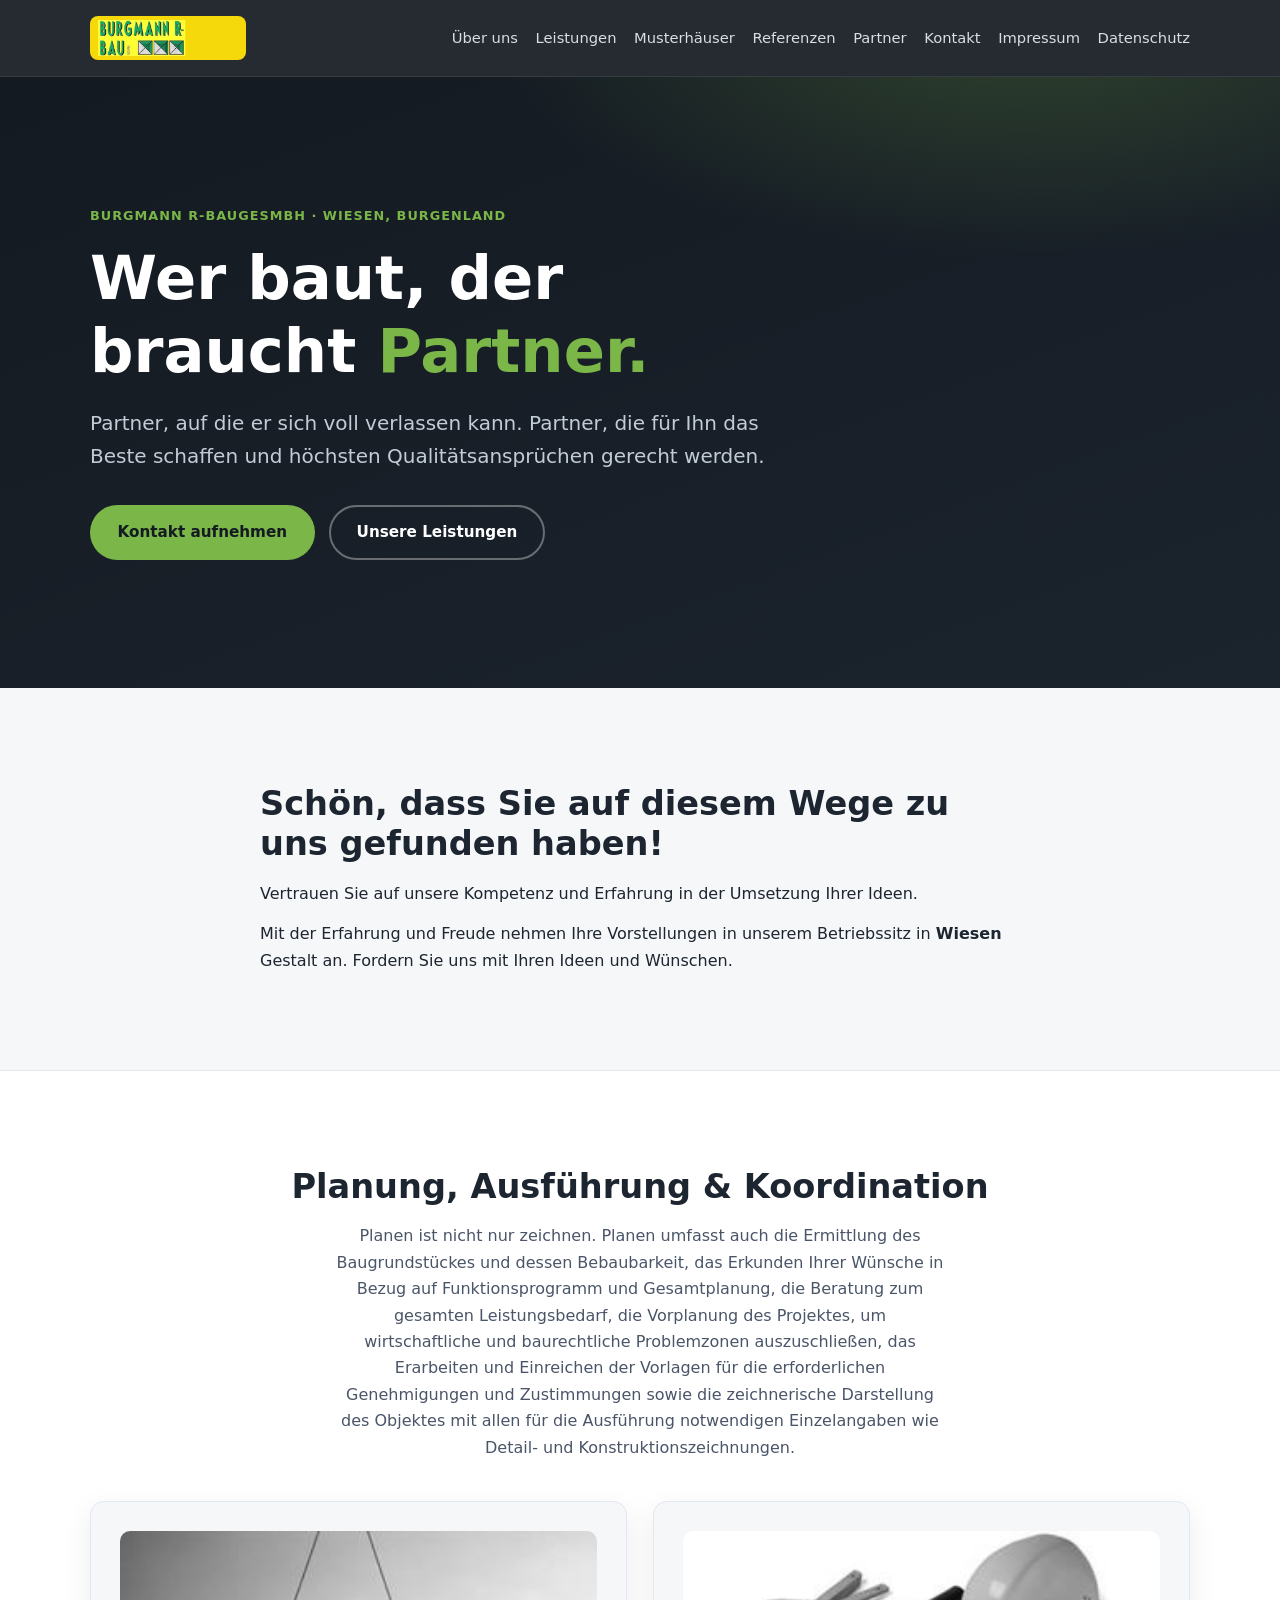
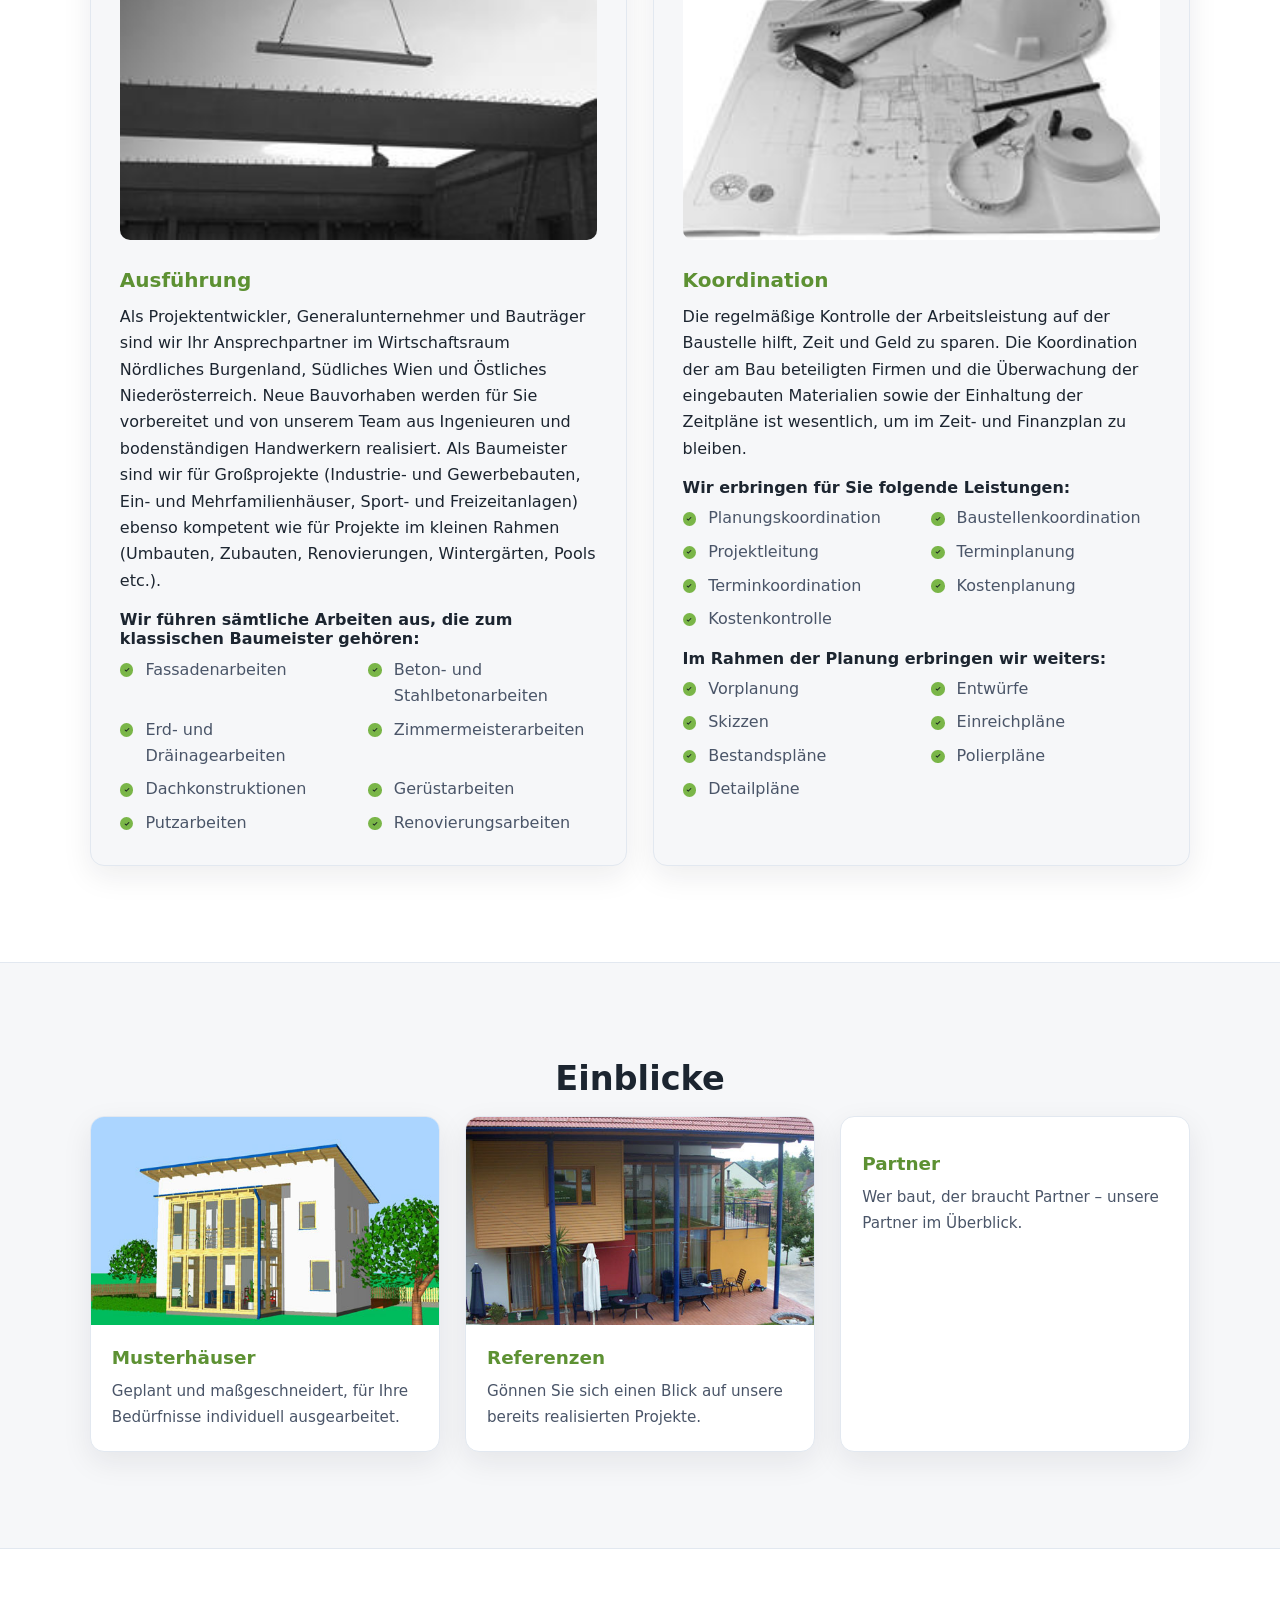
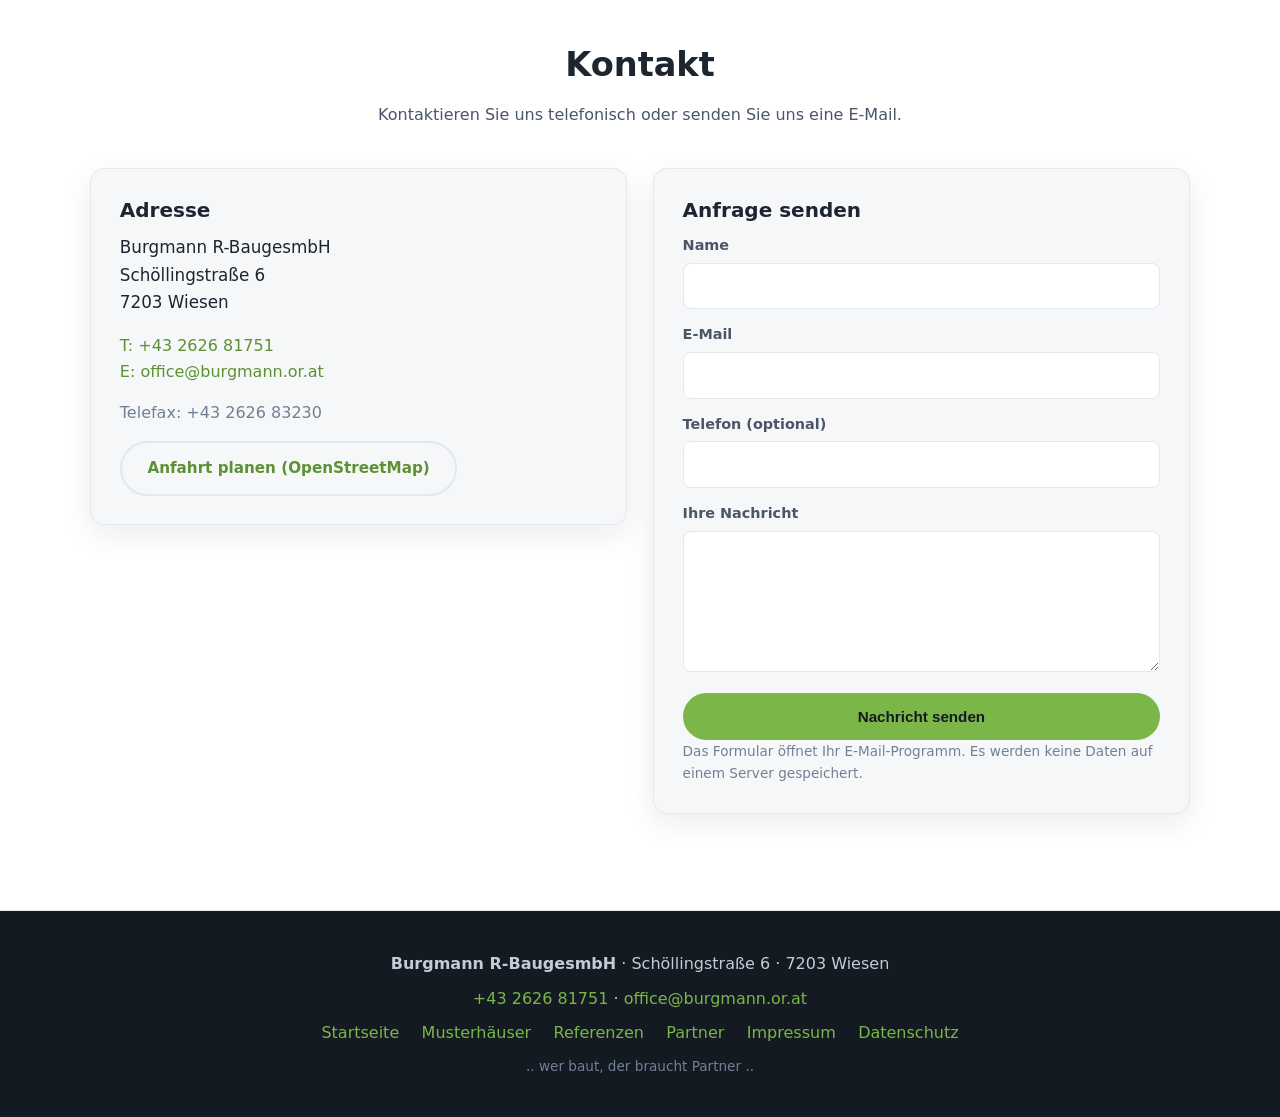
<file: index.html>
<!DOCTYPE html>
<html lang="de">
<head>
  <meta charset="UTF-8">
  <meta name="viewport" content="width=device-width, initial-scale=1.0">
  <title>Burgmann R-Bau | Wer baut, der braucht Partner</title>
  <meta name="description" content="Burgmann R-BaugesmbH in Wiesen – Projektentwickler, Generalunternehmer und Bauträger im Nördlichen Burgenland, Südlichen Wien und Östlichen Niederösterreich. Wer baut, der braucht Partner.">
  <link rel="icon" href="assets/img/logo_t.png" type="image/png">
  <link rel="stylesheet" href="assets/css/style.css">
</head>
<body>

  <header class="site-header" id="top">
    <div class="container header-inner">
      <a class="brand" href="index.html">
        <img class="brand-logo" src="assets/img/logo_t.png" alt="Burgmann R-Bau" width="234" height="60">
      </a>
      <button class="nav-toggle" aria-label="Menü öffnen" aria-expanded="false" aria-controls="site-nav">
        <span></span><span></span><span></span>
      </button>
      <nav class="site-nav" id="site-nav" aria-label="Hauptnavigation">
        <ul>
          <li><a href="#ueber-uns">Über uns</a></li>
          <li><a href="#leistungen">Leistungen</a></li>
          <li><a href="musterhaeuser.html">Musterhäuser</a></li>
          <li><a href="referenzen.html">Referenzen</a></li>
          <li><a href="partner.html">Partner</a></li>
          <li><a href="#kontakt">Kontakt</a></li>
          <li><a href="impressum.html">Impressum</a></li>
          <li><a href="datenschutz.html">Datenschutz</a></li>
        </ul>
      </nav>
    </div>
  </header>

  <main>

    <section class="hero" id="start">
      <div class="container hero-inner">
        <p class="hero-kicker">Burgmann R-BaugesmbH · Wiesen, Burgenland</p>
        <h1>Wer baut, der braucht <span class="accent">Partner.</span></h1>
        <p class="hero-lead">Partner, auf die er sich voll verlassen kann. Partner, die für Ihn das Beste schaffen und höchsten Qualitätsansprüchen gerecht werden.</p>
        <div class="hero-actions">
          <a class="btn btn-primary" href="#kontakt">Kontakt aufnehmen</a>
          <a class="btn btn-ghost" href="#leistungen">Unsere Leistungen</a>
        </div>
      </div>
    </section>

    <section class="section" id="ueber-uns">
      <div class="container narrow reveal">
        <h2>Schön, dass Sie auf diesem Wege zu uns gefunden haben!</h2>
        <p>Vertrauen Sie auf unsere Kompetenz und Erfahrung in der Umsetzung Ihrer Ideen.</p>
        <p>Mit der Erfahrung und Freude nehmen Ihre Vorstellungen in unserem Betriebssitz in <strong>Wiesen</strong> Gestalt an. Fordern Sie uns mit Ihren Ideen und Wünschen.</p>
      </div>
    </section>

    <section class="section section-alt" id="leistungen">
      <div class="container">
        <h2 class="section-title reveal">Planung, Ausführung &amp; Koordination</h2>
        <div class="container narrow reveal" style="text-align:center">
          <p class="section-intro" style="margin-bottom:2.5rem">Planen ist nicht nur zeichnen. Planen umfasst auch die Ermittlung des Baugrundstückes und dessen Bebaubarkeit, das Erkunden Ihrer Wünsche in Bezug auf Funktionsprogramm und Gesamtplanung, die Beratung zum gesamten Leistungsbedarf, die Vorplanung des Projektes, um wirtschaftliche und baurechtliche Problemzonen auszuschließen, das Erarbeiten und Einreichen der Vorlagen für die erforderlichen Genehmigungen und Zustimmungen sowie die zeichnerische Darstellung des Objektes mit allen für die Ausführung notwendigen Einzelangaben wie Detail- und Konstruktionszeichnungen.</p>
        </div>
        <div class="cards">

          <article class="card reveal" id="ausfuehrung">
            <img class="card-img" src="assets/img/ausfue.jpg" alt="Baustelle – Ausführung" loading="lazy" width="290" height="188">
            <h3>Ausführung</h3>
            <p>Als Projektentwickler, Generalunternehmer und Bauträger sind wir Ihr Ansprechpartner im Wirtschaftsraum Nördliches Burgenland, Südliches Wien und Östliches Niederösterreich. Neue Bauvorhaben werden für Sie vorbereitet und von unserem Team aus Ingenieuren und bodenständigen Handwerkern realisiert. Als Baumeister sind wir für Großprojekte (Industrie- und Gewerbebauten, Ein- und Mehrfamilienhäuser, Sport- und Freizeitanlagen) ebenso kompetent wie für Projekte im kleinen Rahmen (Umbauten, Zubauten, Renovierungen, Wintergärten, Pools etc.).</p>
            <h4>Wir führen sämtliche Arbeiten aus, die zum klassischen Baumeister gehören:</h4>
            <ul class="check-list">
              <li>Fassadenarbeiten</li>
              <li>Beton- und Stahlbetonarbeiten</li>
              <li>Erd- und Dräinagearbeiten</li>
              <li>Zimmermeisterarbeiten</li>
              <li>Dachkonstruktionen</li>
              <li>Gerüstarbeiten</li>
              <li>Putzarbeiten</li>
              <li>Renovierungsarbeiten</li>
            </ul>
          </article>

          <article class="card reveal" id="koordination">
            <img class="card-img" src="assets/img/koordi.jpg" alt="Baustellenkoordination" loading="lazy" width="290" height="186">
            <h3>Koordination</h3>
            <p>Die regelmäßige Kontrolle der Arbeitsleistung auf der Baustelle hilft, Zeit und Geld zu sparen. Die Koordination der am Bau beteiligten Firmen und die Überwachung der eingebauten Materialien sowie der Einhaltung der Zeitpläne ist wesentlich, um im Zeit- und Finanzplan zu bleiben.</p>
            <h4>Wir erbringen für Sie folgende Leistungen:</h4>
            <ul class="check-list">
              <li>Planungskoordination</li>
              <li>Baustellenkoordination</li>
              <li>Projektleitung</li>
              <li>Terminplanung</li>
              <li>Terminkoordination</li>
              <li>Kostenplanung</li>
              <li>Kostenkontrolle</li>
            </ul>
            <h4>Im Rahmen der Planung erbringen wir weiters:</h4>
            <ul class="check-list">
              <li>Vorplanung</li>
              <li>Entwürfe</li>
              <li>Skizzen</li>
              <li>Einreichpläne</li>
              <li>Bestandspläne</li>
              <li>Polierpläne</li>
              <li>Detailpläne</li>
            </ul>
          </article>

        </div>
      </div>
    </section>

    <section class="section" id="einblicke">
      <div class="container">
        <h2 class="section-title reveal">Einblicke</h2>
        <div class="teaser-grid">
          <a class="teaser reveal" href="musterhaeuser.html">
            <img src="assets/img/hausip-sch-l-large.jpg" alt="Musterhaus" loading="lazy" width="500" height="300">
            <span class="teaser-body">
              <strong>Musterhäuser</strong>
              <span>Geplant und maßgeschneidert, für Ihre Bedürfnisse individuell ausgearbeitet.</span>
            </span>
          </a>
          <a class="teaser reveal" href="referenzen.html">
            <img src="assets/img/pic01_l-8aa4c97e336e4407b67c5a885d2063ec-large.jpg" alt="Referenzprojekt" loading="lazy" width="500" height="375">
            <span class="teaser-body">
              <strong>Referenzen</strong>
              <span>Gönnen Sie sich einen Blick auf unsere bereits realisierten Projekte.</span>
            </span>
          </a>
          <a class="teaser reveal" href="partner.html">
            <span class="teaser-body teaser-noimg">
              <strong>Partner</strong>
              <span>Wer baut, der braucht Partner – unsere Partner im Überblick.</span>
            </span>
          </a>
        </div>
      </div>
    </section>

    <section class="section section-alt" id="kontakt">
      <div class="container">
        <h2 class="section-title reveal">Kontakt</h2>
        <p class="section-intro reveal">Kontaktieren Sie uns telefonisch oder senden Sie uns eine E-Mail.</p>
        <div class="contact-grid">

          <div class="contact-card reveal">
            <h3>Adresse</h3>
            <address>
              Burgmann R-BaugesmbH<br>
              Schöllingstraße 6<br>
              7203 Wiesen
            </address>
            <p>
              <a href="tel:+43262681751">T: +43 2626 81751</a><br>
              <a href="mailto:office@burgmann.or.at">E: office@burgmann.or.at</a>
            </p>
            <p class="muted">Telefax: +43 2626 83230</p>
            <p><a class="btn btn-ghost" href="https://www.openstreetmap.org/search?query=Sch%C3%B6llingstra%C3%9Fe%206%2C%207203%20Wiesen" target="_blank" rel="noopener">Anfahrt planen (OpenStreetMap)</a></p>
          </div>

          <form class="contact-card contact-form reveal" action="mailto:office@burgmann.or.at" method="post" enctype="text/plain">
            <h3>Anfrage senden</h3>
            <label>Name
              <input type="text" name="name" required autocomplete="name">
            </label>
            <label>E-Mail
              <input type="email" name="email" required autocomplete="email">
            </label>
            <label>Telefon (optional)
              <input type="tel" name="telefon" autocomplete="tel">
            </label>
            <label>Ihre Nachricht
              <textarea name="nachricht" rows="5" required></textarea>
            </label>
            <button class="btn btn-primary" type="submit">Nachricht senden</button>
            <p class="muted small">Das Formular öffnet Ihr E-Mail-Programm. Es werden keine Daten auf einem Server gespeichert.</p>
          </form>

        </div>
      </div>
    </section>

  </main>

  <footer class="site-footer">
    <div class="container footer-inner">
      <p><strong>Burgmann R-BaugesmbH</strong> · Schöllingstraße 6 · 7203 Wiesen</p>
      <p><a href="tel:+43262681751">+43 2626 81751</a> · <a href="mailto:office@burgmann.or.at">office@burgmann.or.at</a></p>
      <nav aria-label="Footer">
        <a href="index.html">Startseite</a>
        <a href="musterhaeuser.html">Musterhäuser</a>
        <a href="referenzen.html">Referenzen</a>
        <a href="partner.html">Partner</a>
        <a href="impressum.html">Impressum</a>
        <a href="datenschutz.html">Datenschutz</a>
      </nav>
      <p class="muted small">.. wer baut, der braucht Partner ..</p>
    </div>
  </footer>

  <script src="assets/js/main.js" defer></script>
</body>
</html>
</file>
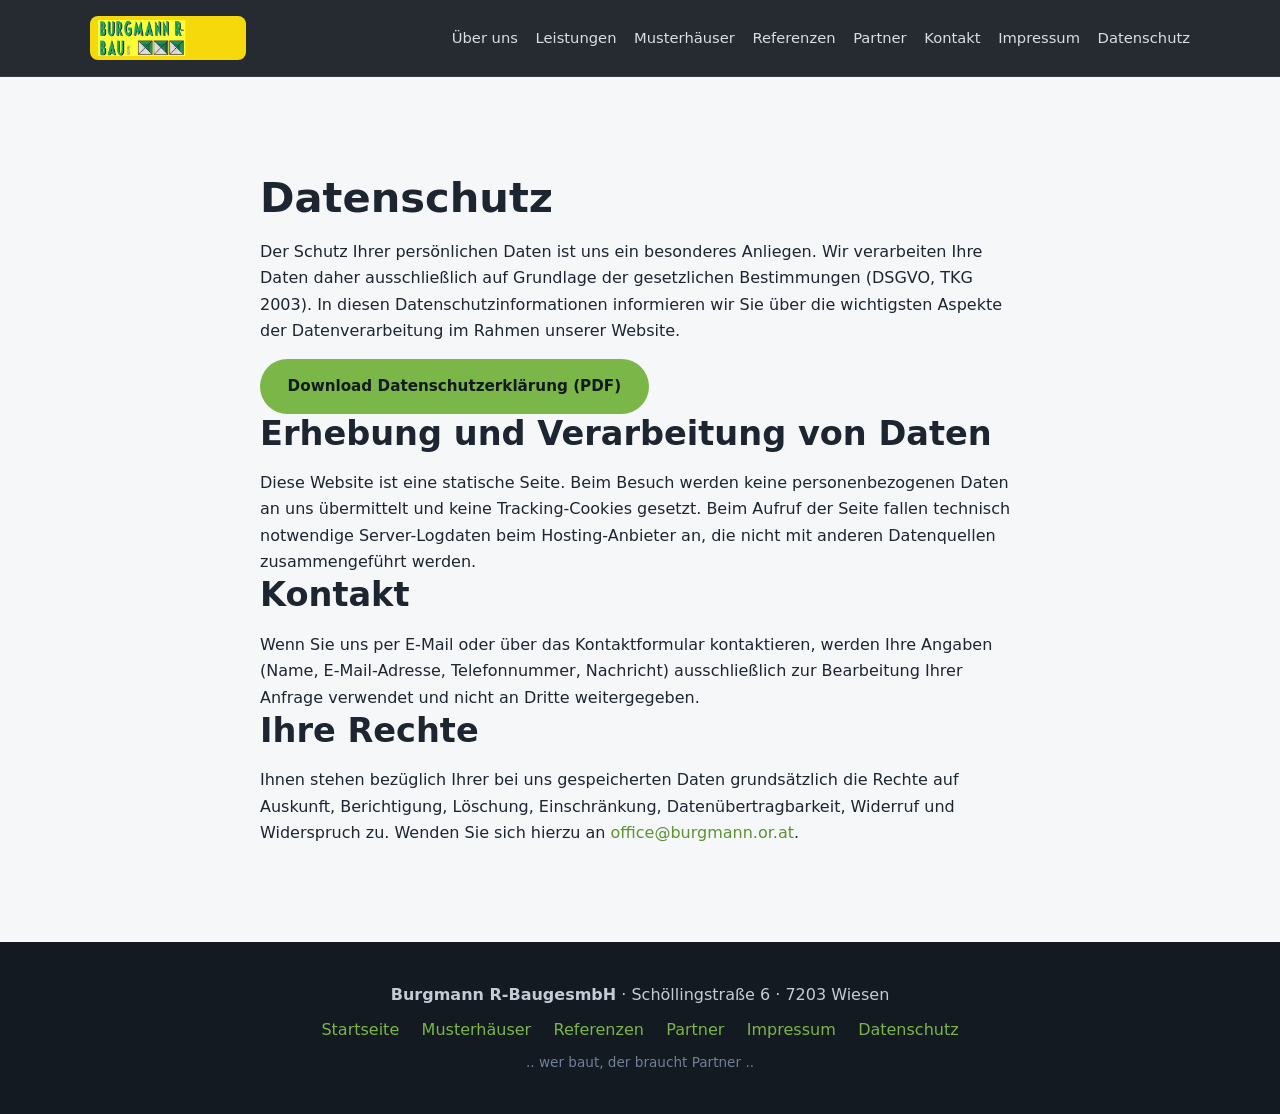
<file: datenschutz.html>
<!DOCTYPE html>
<html lang="de">
<head>
  <meta charset="UTF-8">
  <meta name="viewport" content="width=device-width, initial-scale=1.0">
  <title>Datenschutz | Burgmann R-Bau</title>
  <meta name="description" content="Datenschutzerklärung der Burgmann R-BaugesmbH, Wiesen.">
  <link rel="icon" href="assets/img/logo_t.png" type="image/png">
  <link rel="stylesheet" href="assets/css/style.css">
</head>
<body>

  <header class="site-header">
    <div class="container header-inner">
      <a class="brand" href="index.html">
        <img class="brand-logo" src="assets/img/logo_t.png" alt="Burgmann R-Bau" width="234" height="60">
      </a>
      <button class="nav-toggle" aria-label="Menü öffnen" aria-expanded="false" aria-controls="site-nav">
        <span></span><span></span><span></span>
      </button>
      <nav class="site-nav" id="site-nav" aria-label="Hauptnavigation">
        <ul>
          <li><a href="index.html#ueber-uns">Über uns</a></li>
          <li><a href="index.html#leistungen">Leistungen</a></li>
          <li><a href="musterhaeuser.html">Musterhäuser</a></li>
          <li><a href="referenzen.html">Referenzen</a></li>
          <li><a href="partner.html">Partner</a></li>
          <li><a href="index.html#kontakt">Kontakt</a></li>
          <li><a href="impressum.html">Impressum</a></li>
          <li><a href="datenschutz.html" aria-current="page">Datenschutz</a></li>
        </ul>
      </nav>
    </div>
  </header>

  <main>
    <section class="section">
      <div class="container narrow">
        <h1>Datenschutz</h1>
        <p>Der Schutz Ihrer persönlichen Daten ist uns ein besonderes Anliegen. Wir verarbeiten Ihre Daten daher ausschließlich auf Grundlage der gesetzlichen Bestimmungen (DSGVO, TKG 2003). In diesen Datenschutzinformationen informieren wir Sie über die wichtigsten Aspekte der Datenverarbeitung im Rahmen unserer Website.</p>
        <p><a class="btn btn-primary" href="assets/files/datenschutzerklaerung.pdf" download>Download Datenschutzerklärung (PDF)</a></p>

        <h2>Erhebung und Verarbeitung von Daten</h2>
        <p>Diese Website ist eine statische Seite. Beim Besuch werden keine personenbezogenen Daten an uns übermittelt und keine Tracking-Cookies gesetzt. Beim Aufruf der Seite fallen technisch notwendige Server-Logdaten beim Hosting-Anbieter an, die nicht mit anderen Datenquellen zusammengeführt werden.</p>

        <h2>Kontakt</h2>
        <p>Wenn Sie uns per E-Mail oder über das Kontaktformular kontaktieren, werden Ihre Angaben (Name, E-Mail-Adresse, Telefonnummer, Nachricht) ausschließlich zur Bearbeitung Ihrer Anfrage verwendet und nicht an Dritte weitergegeben.</p>

        <h2>Ihre Rechte</h2>
        <p>Ihnen stehen bezüglich Ihrer bei uns gespeicherten Daten grundsätzlich die Rechte auf Auskunft, Berichtigung, Löschung, Einschränkung, Datenübertragbarkeit, Widerruf und Widerspruch zu. Wenden Sie sich hierzu an <a href="mailto:office@burgmann.or.at">office@burgmann.or.at</a>.</p>
      </div>
    </section>
  </main>

  <footer class="site-footer">
    <div class="container footer-inner">
      <p><strong>Burgmann R-BaugesmbH</strong> · Schöllingstraße 6 · 7203 Wiesen</p>
      <nav aria-label="Footer">
        <a href="index.html">Startseite</a>
        <a href="musterhaeuser.html">Musterhäuser</a>
        <a href="referenzen.html">Referenzen</a>
        <a href="partner.html">Partner</a>
        <a href="impressum.html">Impressum</a>
        <a href="datenschutz.html">Datenschutz</a>
      </nav>
      <p class="muted small">.. wer baut, der braucht Partner ..</p>
    </div>
  </footer>

  <script src="assets/js/main.js" defer></script>
</body>
</html>
</file>
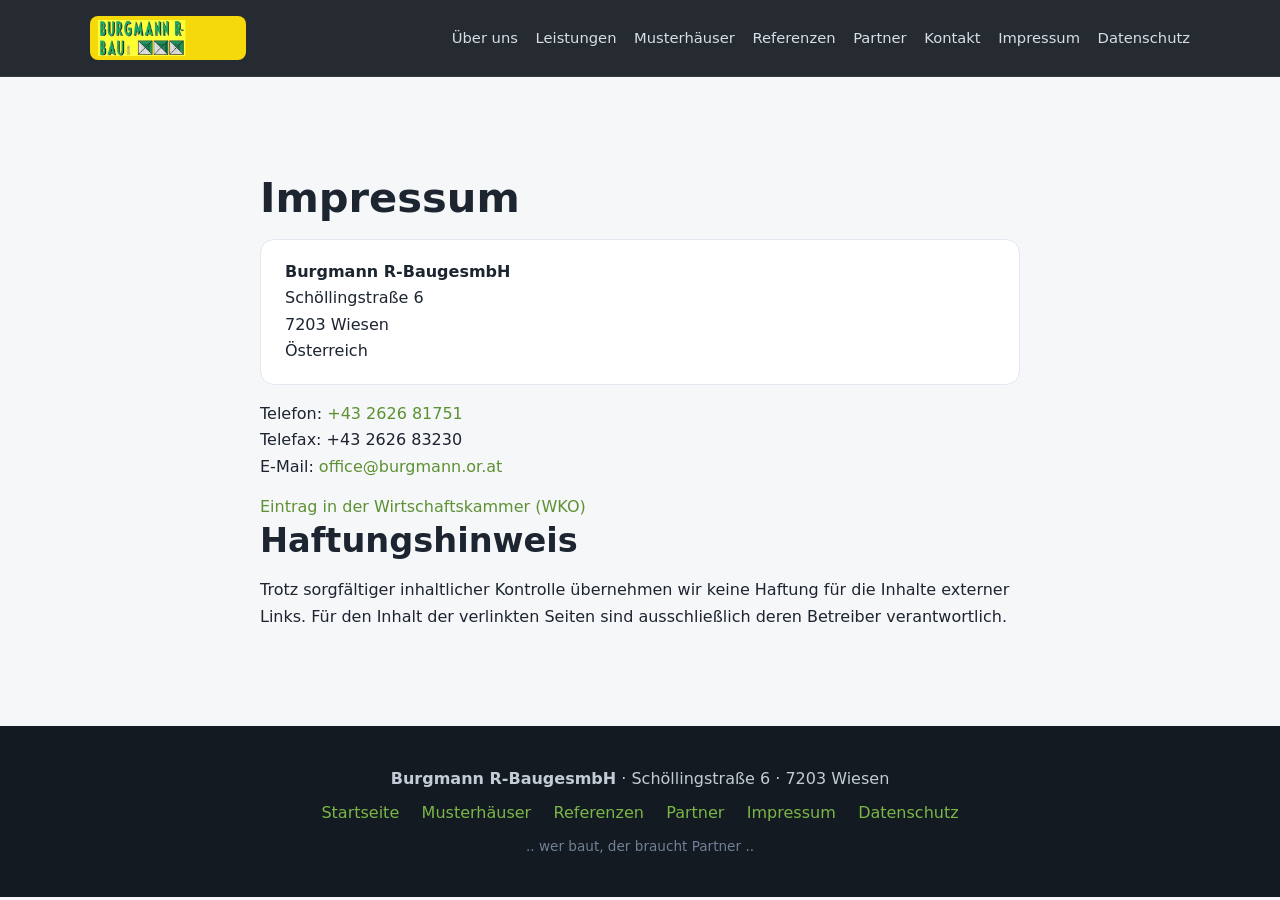
<file: impressum.html>
<!DOCTYPE html>
<html lang="de">
<head>
  <meta charset="UTF-8">
  <meta name="viewport" content="width=device-width, initial-scale=1.0">
  <title>Impressum | Burgmann R-Bau</title>
  <meta name="description" content="Impressum der Burgmann R-BaugesmbH, Schöllingstraße 6, 7203 Wiesen.">
  <link rel="icon" href="assets/img/logo_t.png" type="image/png">
  <link rel="stylesheet" href="assets/css/style.css">
</head>
<body>

  <header class="site-header">
    <div class="container header-inner">
      <a class="brand" href="index.html">
        <img class="brand-logo" src="assets/img/logo_t.png" alt="Burgmann R-Bau" width="234" height="60">
      </a>
      <button class="nav-toggle" aria-label="Menü öffnen" aria-expanded="false" aria-controls="site-nav">
        <span></span><span></span><span></span>
      </button>
      <nav class="site-nav" id="site-nav" aria-label="Hauptnavigation">
        <ul>
          <li><a href="index.html#ueber-uns">Über uns</a></li>
          <li><a href="index.html#leistungen">Leistungen</a></li>
          <li><a href="musterhaeuser.html">Musterhäuser</a></li>
          <li><a href="referenzen.html">Referenzen</a></li>
          <li><a href="partner.html">Partner</a></li>
          <li><a href="index.html#kontakt">Kontakt</a></li>
          <li><a href="impressum.html" aria-current="page">Impressum</a></li>
          <li><a href="datenschutz.html">Datenschutz</a></li>
        </ul>
      </nav>
    </div>
  </header>

  <main>
    <section class="section">
      <div class="container narrow">
        <h1>Impressum</h1>
        <address class="legal-block">
          <strong>Burgmann R-BaugesmbH</strong><br>
          Schöllingstraße 6<br>
          7203 Wiesen<br>
          Österreich
        </address>
        <p>
          Telefon: <a href="tel:+43262681751">+43 2626 81751</a><br>
          Telefax: +43 2626 83230<br>
          E-Mail: <a href="mailto:office@burgmann.or.at">office@burgmann.or.at</a>
        </p>
        <p><a href="https://firmen.wko.at/burgmann-r-baugesellschaft-mbh/burgenland/" target="_blank" rel="noopener">Eintrag in der Wirtschaftskammer (WKO)</a></p>

        <h2>Haftungshinweis</h2>
        <p>Trotz sorgfältiger inhaltlicher Kontrolle übernehmen wir keine Haftung für die Inhalte externer Links. Für den Inhalt der verlinkten Seiten sind ausschließlich deren Betreiber verantwortlich.</p>
      </div>
    </section>
  </main>

  <footer class="site-footer">
    <div class="container footer-inner">
      <p><strong>Burgmann R-BaugesmbH</strong> · Schöllingstraße 6 · 7203 Wiesen</p>
      <nav aria-label="Footer">
        <a href="index.html">Startseite</a>
        <a href="musterhaeuser.html">Musterhäuser</a>
        <a href="referenzen.html">Referenzen</a>
        <a href="partner.html">Partner</a>
        <a href="impressum.html">Impressum</a>
        <a href="datenschutz.html">Datenschutz</a>
      </nav>
      <p class="muted small">.. wer baut, der braucht Partner ..</p>
    </div>
  </footer>

  <script src="assets/js/main.js" defer></script>
</body>
</html>
</file>
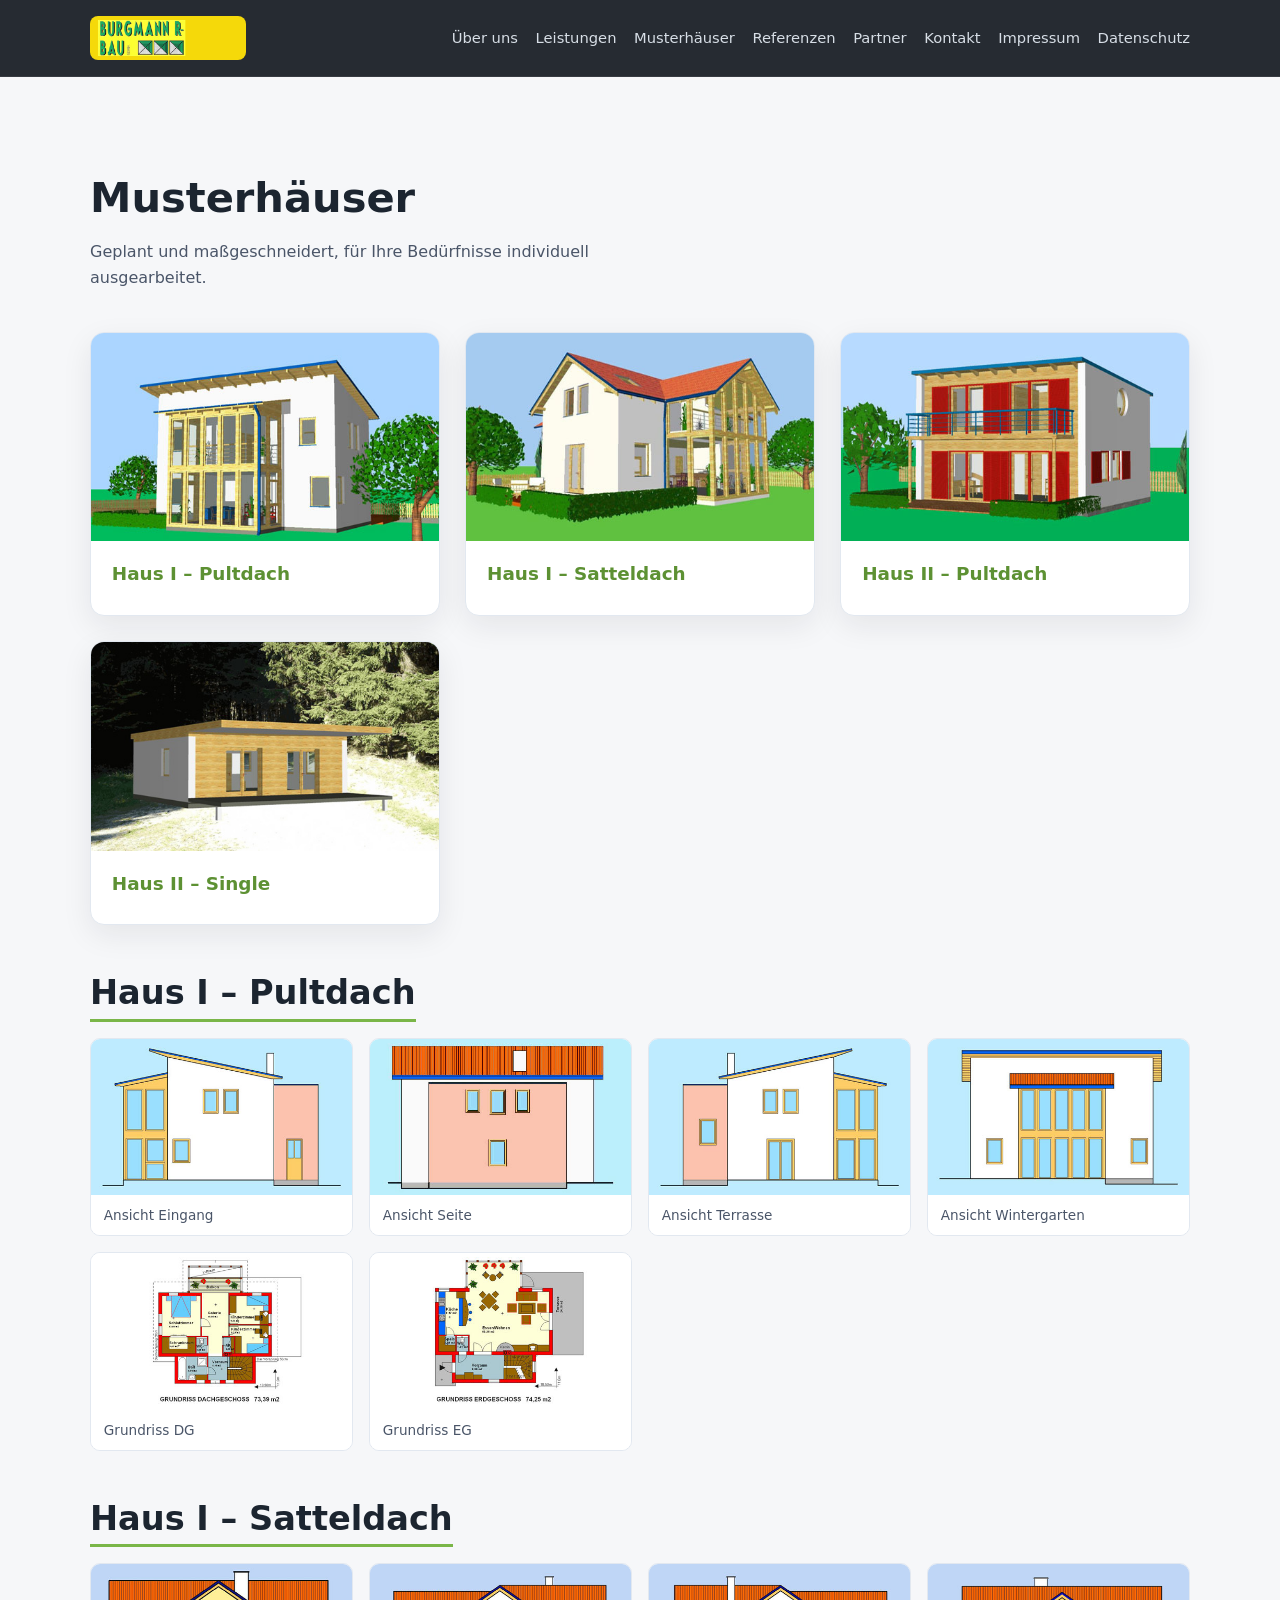
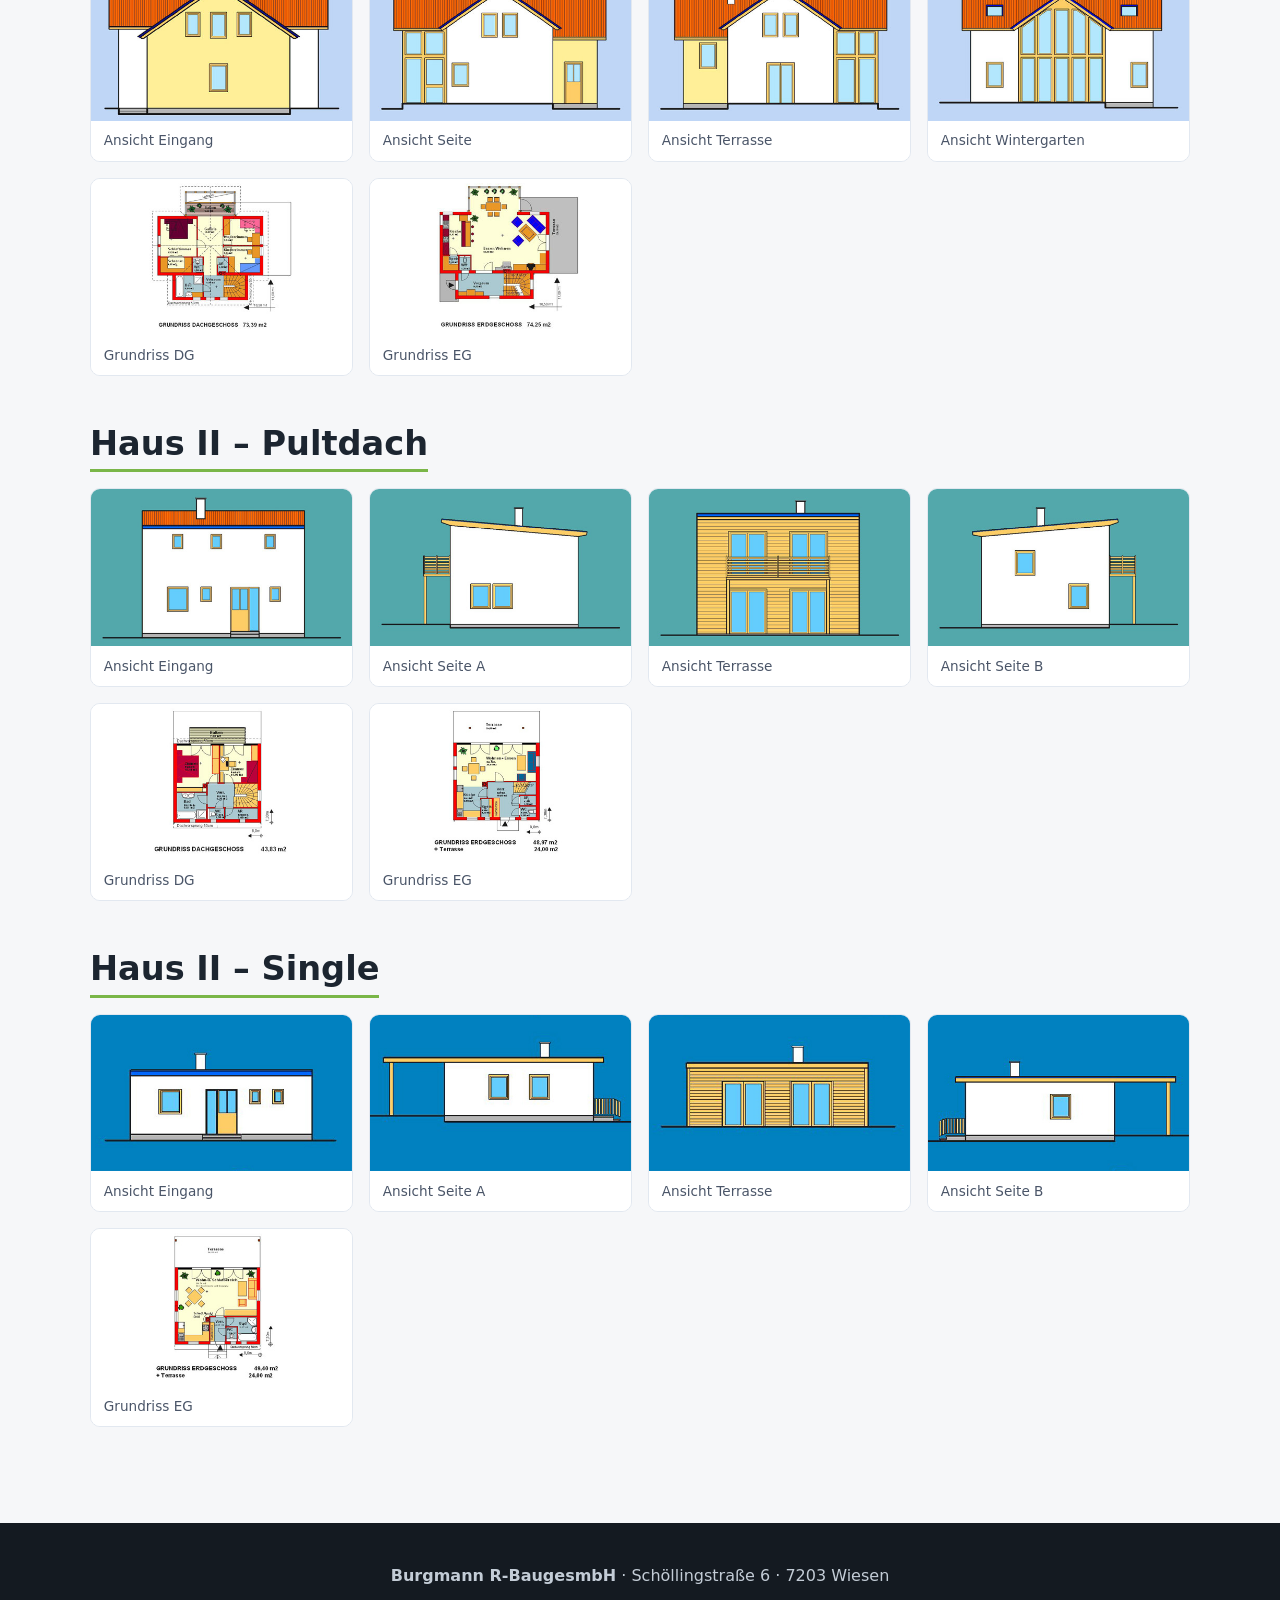
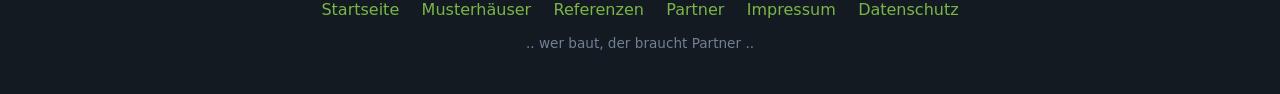
<file: musterhaeuser.html>
<!DOCTYPE html>
<html lang="de">
<head>
  <meta charset="UTF-8">
  <meta name="viewport" content="width=device-width, initial-scale=1.0">
  <title>Musterhäuser | Burgmann R-Bau</title>
  <meta name="description" content="Musterhäuser der Burgmann R-BaugesmbH: Haus I (Pultdach/Satteldach), Haus II (Pultdach/Single) – geplant und maßgeschneidert.">
  <link rel="icon" href="assets/img/logo_t.png" type="image/png">
  <link rel="stylesheet" href="assets/css/style.css">
</head>
<body>

  <header class="site-header">
    <div class="container header-inner">
      <a class="brand" href="index.html">
        <img class="brand-logo" src="assets/img/logo_t.png" alt="Burgmann R-Bau" width="234" height="60">
      </a>
      <button class="nav-toggle" aria-label="Menü öffnen" aria-expanded="false" aria-controls="site-nav">
        <span></span><span></span><span></span>
      </button>
      <nav class="site-nav" id="site-nav" aria-label="Hauptnavigation">
        <ul>
          <li><a href="index.html#ueber-uns">Über uns</a></li>
          <li><a href="index.html#leistungen">Leistungen</a></li>
          <li><a href="musterhaeuser.html" aria-current="page">Musterhäuser</a></li>
          <li><a href="referenzen.html">Referenzen</a></li>
          <li><a href="partner.html">Partner</a></li>
          <li><a href="index.html#kontakt">Kontakt</a></li>
          <li><a href="impressum.html">Impressum</a></li>
          <li><a href="datenschutz.html">Datenschutz</a></li>
        </ul>
      </nav>
    </div>
  </header>

  <main>
    <section class="section">
      <div class="container">
        <h1 class="reveal">Musterhäuser</h1>
        <p class="section-intro reveal" style="text-align:left;margin:0 0 2.5rem">Geplant und maßgeschneidert, für Ihre Bedürfnisse individuell ausgearbeitet.</p>

        <div class="teaser-grid">
          <a class="teaser reveal" href="#haus-i-pultdach">
            <img src="assets/img/hausip-sch-l-large.jpg" alt="Haus I – Pultdach" loading="lazy" width="500" height="300">
            <span class="teaser-body"><strong>Haus I – Pultdach</strong></span>
          </a>
          <a class="teaser reveal" href="#haus-i-satteldach">
            <img src="assets/img/hausi-sch-l-large.jpg" alt="Haus I – Satteldach" loading="lazy" width="500" height="300">
            <span class="teaser-body"><strong>Haus I – Satteldach</strong></span>
          </a>
          <a class="teaser reveal" href="#haus-ii-pultdach">
            <img src="assets/img/hausii-sch-l-large.jpg" alt="Haus II – Pultdach" loading="lazy" width="500" height="300">
            <span class="teaser-body"><strong>Haus II – Pultdach</strong></span>
          </a>
          <a class="teaser reveal" href="#haus-ii-single">
            <img src="assets/img/hausiis-sch-l-large.jpg" alt="Haus II – Single" loading="lazy" width="500" height="300">
            <span class="teaser-body"><strong>Haus II – Single</strong></span>
          </a>
        </div>

        <article class="house reveal" id="haus-i-pultdach">
          <h2>Haus I – Pultdach</h2>
          <div class="gallery">
            <figure><a href="assets/img/hausip-ane-l.jpg"><img src="assets/img/hausip-ane-l.jpg" alt="Haus I – Pultdach: Ansicht Eingang" loading="lazy" width="500" height="300"></a><figcaption>Ansicht Eingang</figcaption></figure>
            <figure><a href="assets/img/hausip-ans-l.jpg"><img src="assets/img/hausip-ans-l.jpg" alt="Haus I – Pultdach: Ansicht Seite" loading="lazy" width="500" height="300"></a><figcaption>Ansicht Seite</figcaption></figure>
            <figure><a href="assets/img/hausip-ant-l.jpg"><img src="assets/img/hausip-ant-l.jpg" alt="Haus I – Pultdach: Ansicht Terrasse" loading="lazy" width="500" height="300"></a><figcaption>Ansicht Terrasse</figcaption></figure>
            <figure><a href="assets/img/hausip-anw-l.jpg"><img src="assets/img/hausip-anw-l.jpg" alt="Haus I – Pultdach: Ansicht Wintergarten" loading="lazy" width="500" height="300"></a><figcaption>Ansicht Wintergarten</figcaption></figure>
            <figure><a href="assets/img/hausip-dg-l.jpg"><img src="assets/img/hausip-dg-l.jpg" alt="Haus I – Pultdach: Grundriss DG" loading="lazy" width="500" height="300"></a><figcaption>Grundriss DG</figcaption></figure>
            <figure><a href="assets/img/hausip-eg-l.jpg"><img src="assets/img/hausip-eg-l.jpg" alt="Haus I – Pultdach: Grundriss EG" loading="lazy" width="500" height="300"></a><figcaption>Grundriss EG</figcaption></figure>
          </div>
        </article>

        <article class="house reveal" id="haus-i-satteldach">
          <h2>Haus I – Satteldach</h2>
          <div class="gallery">
            <figure><a href="assets/img/hausi-ane-l.jpg"><img src="assets/img/hausi-ane-l.jpg" alt="Haus I – Satteldach: Ansicht Eingang" loading="lazy" width="500" height="300"></a><figcaption>Ansicht Eingang</figcaption></figure>
            <figure><a href="assets/img/hausi-ans-l.jpg"><img src="assets/img/hausi-ans-l.jpg" alt="Haus I – Satteldach: Ansicht Seite" loading="lazy" width="500" height="300"></a><figcaption>Ansicht Seite</figcaption></figure>
            <figure><a href="assets/img/hausi-ant-l.jpg"><img src="assets/img/hausi-ant-l.jpg" alt="Haus I – Satteldach: Ansicht Terrasse" loading="lazy" width="500" height="300"></a><figcaption>Ansicht Terrasse</figcaption></figure>
            <figure><a href="assets/img/hausi-anw-l.jpg"><img src="assets/img/hausi-anw-l.jpg" alt="Haus I – Satteldach: Ansicht Wintergarten" loading="lazy" width="500" height="300"></a><figcaption>Ansicht Wintergarten</figcaption></figure>
            <figure><a href="assets/img/hausi-dg-l.jpg"><img src="assets/img/hausi-dg-l.jpg" alt="Haus I – Satteldach: Grundriss DG" loading="lazy" width="500" height="300"></a><figcaption>Grundriss DG</figcaption></figure>
            <figure><a href="assets/img/hausi-eg-l.jpg"><img src="assets/img/hausi-eg-l.jpg" alt="Haus I – Satteldach: Grundriss EG" loading="lazy" width="500" height="300"></a><figcaption>Grundriss EG</figcaption></figure>
          </div>
        </article>

        <article class="house reveal" id="haus-ii-pultdach">
          <h2>Haus II – Pultdach</h2>
          <div class="gallery">
            <figure><a href="assets/img/hausii-ane-l.jpg"><img src="assets/img/hausii-ane-l.jpg" alt="Haus II – Pultdach: Ansicht Eingang" loading="lazy" width="500" height="300"></a><figcaption>Ansicht Eingang</figcaption></figure>
            <figure><a href="assets/img/hausii-an1-l.jpg"><img src="assets/img/hausii-an1-l.jpg" alt="Haus II – Pultdach: Ansicht Seite A" loading="lazy" width="500" height="300"></a><figcaption>Ansicht Seite A</figcaption></figure>
            <figure><a href="assets/img/hausii-ant-l.jpg"><img src="assets/img/hausii-ant-l.jpg" alt="Haus II – Pultdach: Ansicht Terrasse" loading="lazy" width="500" height="300"></a><figcaption>Ansicht Terrasse</figcaption></figure>
            <figure><a href="assets/img/hausii-an2-l.jpg"><img src="assets/img/hausii-an2-l.jpg" alt="Haus II – Pultdach: Ansicht Seite B" loading="lazy" width="500" height="300"></a><figcaption>Ansicht Seite B</figcaption></figure>
            <figure><a href="assets/img/hausii-dg-l.jpg"><img src="assets/img/hausii-dg-l.jpg" alt="Haus II – Pultdach: Grundriss DG" loading="lazy" width="500" height="300"></a><figcaption>Grundriss DG</figcaption></figure>
            <figure><a href="assets/img/hausii-eg-l.jpg"><img src="assets/img/hausii-eg-l.jpg" alt="Haus II – Pultdach: Grundriss EG" loading="lazy" width="500" height="300"></a><figcaption>Grundriss EG</figcaption></figure>
          </div>
        </article>

        <article class="house reveal" id="haus-ii-single">
          <h2>Haus II – Single</h2>
          <div class="gallery">
            <figure><a href="assets/img/hausiis-ane-l.jpg"><img src="assets/img/hausiis-ane-l.jpg" alt="Haus II – Single: Ansicht Eingang" loading="lazy" width="500" height="300"></a><figcaption>Ansicht Eingang</figcaption></figure>
            <figure><a href="assets/img/hausiis-an1-l.jpg"><img src="assets/img/hausiis-an1-l.jpg" alt="Haus II – Single: Ansicht Seite A" loading="lazy" width="500" height="300"></a><figcaption>Ansicht Seite A</figcaption></figure>
            <figure><a href="assets/img/hausiis-ant-l.jpg"><img src="assets/img/hausiis-ant-l.jpg" alt="Haus II – Single: Ansicht Terrasse" loading="lazy" width="500" height="300"></a><figcaption>Ansicht Terrasse</figcaption></figure>
            <figure><a href="assets/img/hausiis-an2-l.jpg"><img src="assets/img/hausiis-an2-l.jpg" alt="Haus II – Single: Ansicht Seite B" loading="lazy" width="500" height="300"></a><figcaption>Ansicht Seite B</figcaption></figure>
            <figure><a href="assets/img/hausiis-eg-l.jpg"><img src="assets/img/hausiis-eg-l.jpg" alt="Haus II – Single: Grundriss EG" loading="lazy" width="500" height="300"></a><figcaption>Grundriss EG</figcaption></figure>
          </div>
        </article>

      </div>
    </section>
  </main>

  <footer class="site-footer">
    <div class="container footer-inner">
      <p><strong>Burgmann R-BaugesmbH</strong> · Schöllingstraße 6 · 7203 Wiesen</p>
      <nav aria-label="Footer">
        <a href="index.html">Startseite</a>
        <a href="musterhaeuser.html">Musterhäuser</a>
        <a href="referenzen.html">Referenzen</a>
        <a href="partner.html">Partner</a>
        <a href="impressum.html">Impressum</a>
        <a href="datenschutz.html">Datenschutz</a>
      </nav>
      <p class="muted small">.. wer baut, der braucht Partner ..</p>
    </div>
  </footer>

  <script src="assets/js/main.js" defer></script>
</body>
</html>
</file>
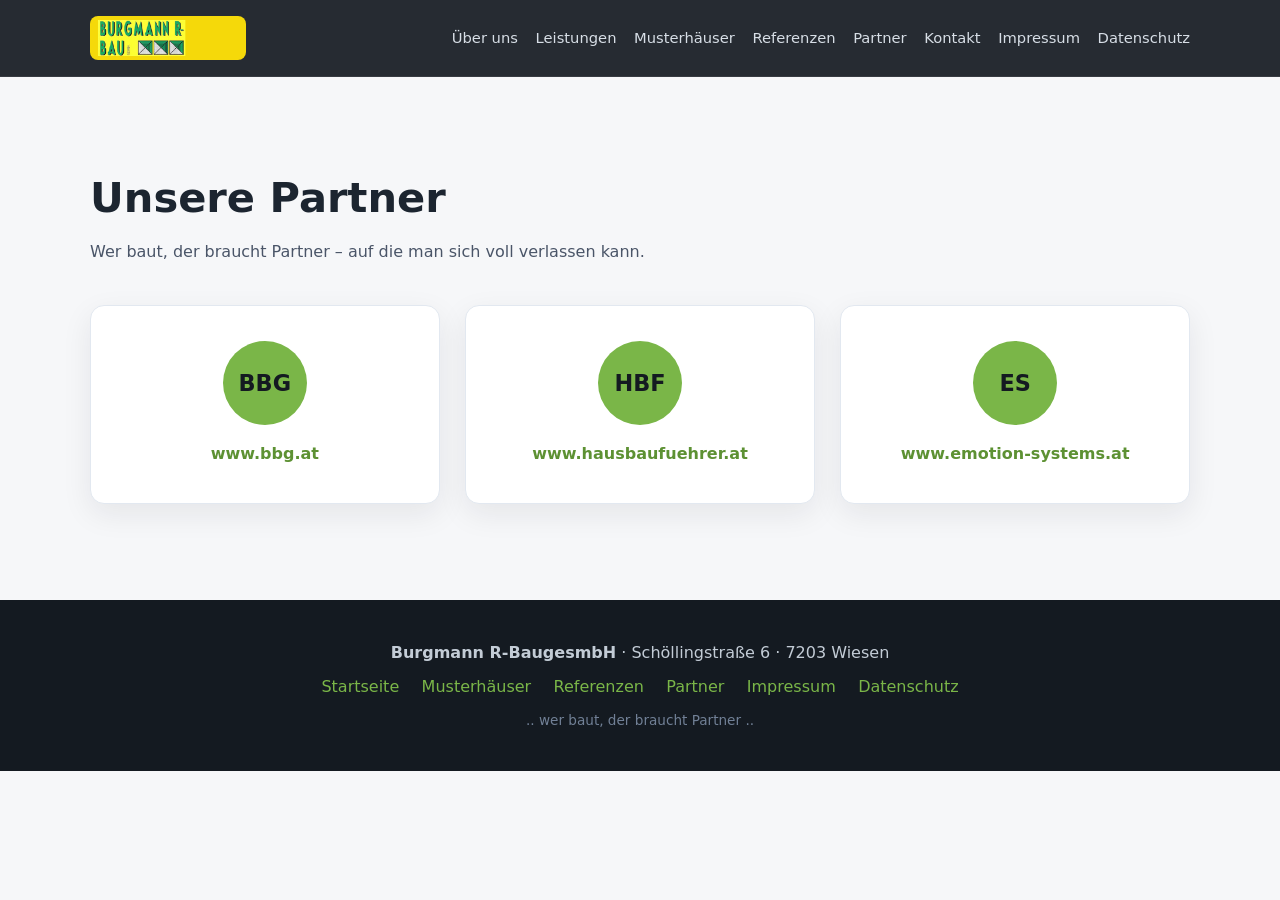
<file: partner.html>
<!DOCTYPE html>
<html lang="de">
<head>
  <meta charset="UTF-8">
  <meta name="viewport" content="width=device-width, initial-scale=1.0">
  <title>Partner | Burgmann R-Bau</title>
  <meta name="description" content="Unsere Partner – Burgmann R-BaugesmbH, Wiesen. Wer baut, der braucht Partner.">
  <link rel="icon" href="assets/img/logo_t.png" type="image/png">
  <link rel="stylesheet" href="assets/css/style.css">
</head>
<body>

  <header class="site-header">
    <div class="container header-inner">
      <a class="brand" href="index.html">
        <img class="brand-logo" src="assets/img/logo_t.png" alt="Burgmann R-Bau" width="234" height="60">
      </a>
      <button class="nav-toggle" aria-label="Menü öffnen" aria-expanded="false" aria-controls="site-nav">
        <span></span><span></span><span></span>
      </button>
      <nav class="site-nav" id="site-nav" aria-label="Hauptnavigation">
        <ul>
          <li><a href="index.html#ueber-uns">Über uns</a></li>
          <li><a href="index.html#leistungen">Leistungen</a></li>
          <li><a href="musterhaeuser.html">Musterhäuser</a></li>
          <li><a href="referenzen.html">Referenzen</a></li>
          <li><a href="partner.html" aria-current="page">Partner</a></li>
          <li><a href="index.html#kontakt">Kontakt</a></li>
          <li><a href="impressum.html">Impressum</a></li>
          <li><a href="datenschutz.html">Datenschutz</a></li>
        </ul>
      </nav>
    </div>
  </header>

  <main>
    <section class="section">
      <div class="container">
        <h1 class="reveal">Unsere Partner</h1>
        <p class="section-intro reveal" style="text-align:left;margin:0 0 2.5rem">Wer baut, der braucht Partner – auf die man sich voll verlassen kann.</p>
        <div class="partner-grid">
          <a class="partner-card reveal" href="https://www.bbg.at" target="_blank" rel="noopener">
            <span class="partner-badge">BBG</span>
            <strong>www.bbg.at</strong>
          </a>
          <a class="partner-card reveal" href="http://www.hausbaufuehrer.at" target="_blank" rel="noopener">
            <span class="partner-badge">HBF</span>
            <strong>www.hausbaufuehrer.at</strong>
          </a>
          <a class="partner-card reveal" href="http://www.emotion-systems.at" target="_blank" rel="noopener">
            <span class="partner-badge">ES</span>
            <strong>www.emotion-systems.at</strong>
          </a>
        </div>
      </div>
    </section>
  </main>

  <footer class="site-footer">
    <div class="container footer-inner">
      <p><strong>Burgmann R-BaugesmbH</strong> · Schöllingstraße 6 · 7203 Wiesen</p>
      <nav aria-label="Footer">
        <a href="index.html">Startseite</a>
        <a href="musterhaeuser.html">Musterhäuser</a>
        <a href="referenzen.html">Referenzen</a>
        <a href="partner.html">Partner</a>
        <a href="impressum.html">Impressum</a>
        <a href="datenschutz.html">Datenschutz</a>
      </nav>
      <p class="muted small">.. wer baut, der braucht Partner ..</p>
    </div>
  </footer>

  <script src="assets/js/main.js" defer></script>
</body>
</html>
</file>
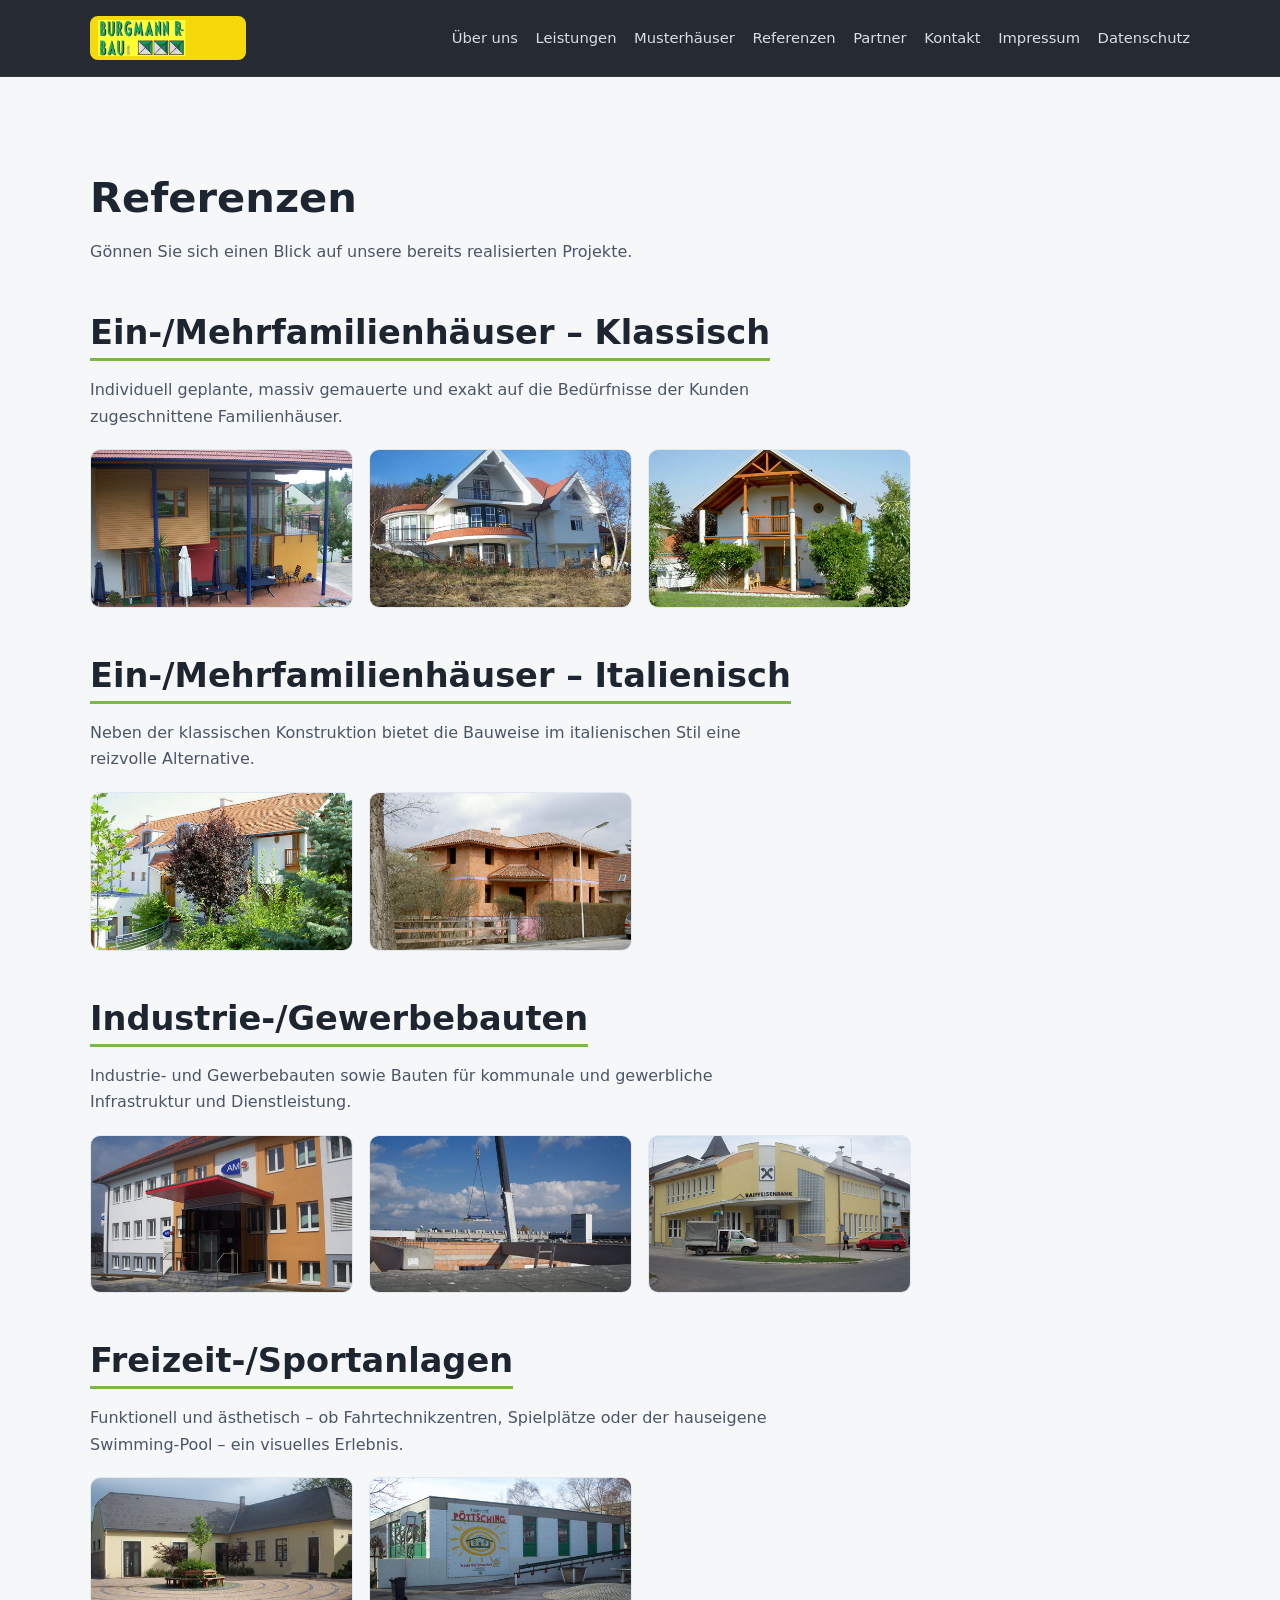
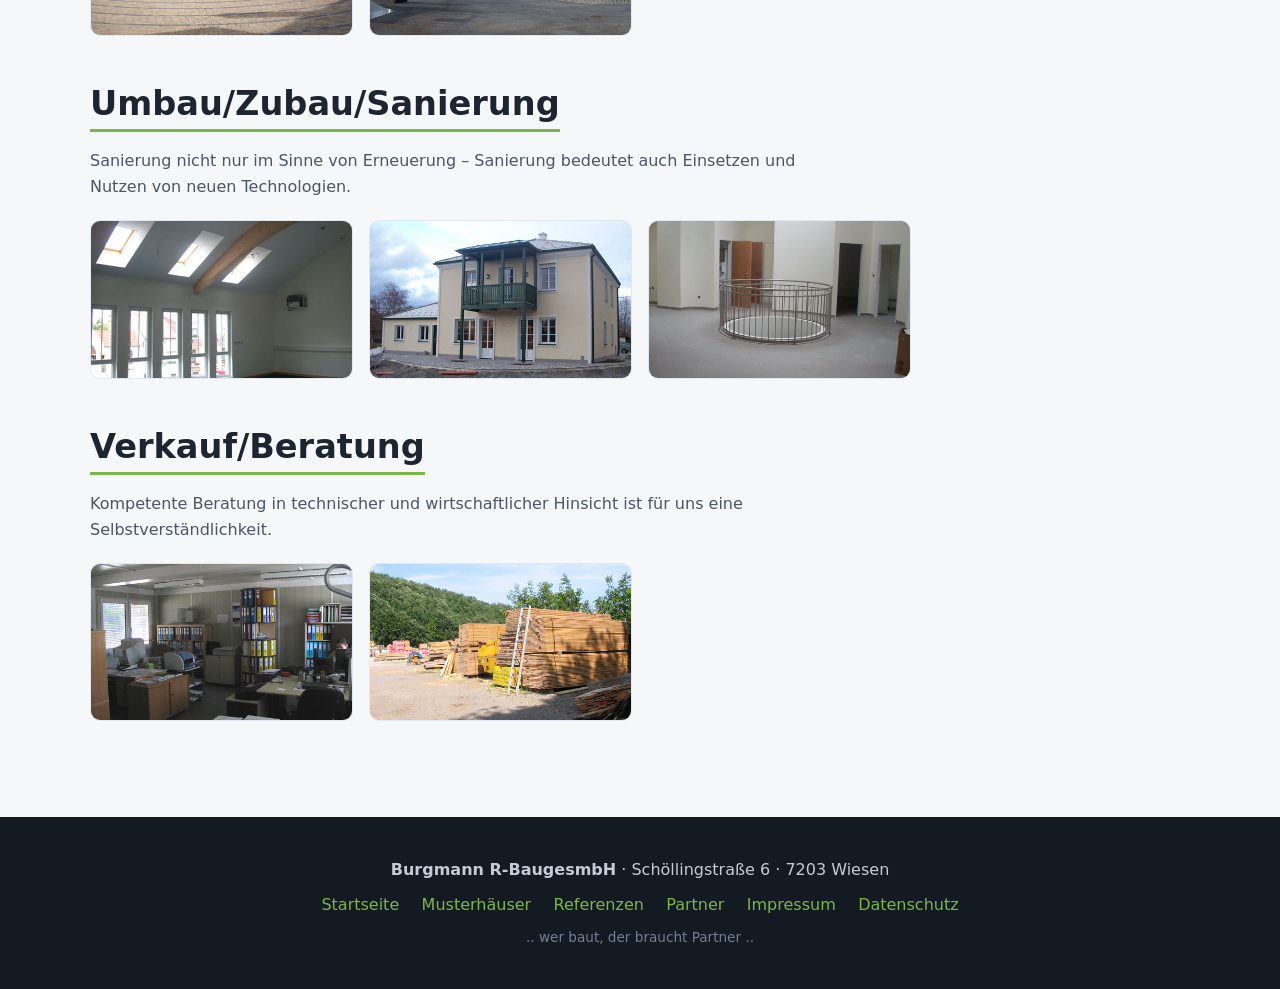
<file: referenzen.html>
<!DOCTYPE html>
<html lang="de">
<head>
  <meta charset="UTF-8">
  <meta name="viewport" content="width=device-width, initial-scale=1.0">
  <title>Referenzen | Burgmann R-Bau</title>
  <meta name="description" content="Referenzen der Burgmann R-BaugesmbH – realisierte Projekte: Ein-/Mehrfamilienhäuser, Industrie-/Gewerbebauten, Freizeit-/Sportanlagen, Umbau/Zubau/Sanierung, Verkauf/Beratung.">
  <link rel="icon" href="assets/img/logo_t.png" type="image/png">
  <link rel="stylesheet" href="assets/css/style.css">
</head>
<body>

  <header class="site-header">
    <div class="container header-inner">
      <a class="brand" href="index.html">
        <img class="brand-logo" src="assets/img/logo_t.png" alt="Burgmann R-Bau" width="234" height="60">
      </a>
      <button class="nav-toggle" aria-label="Menü öffnen" aria-expanded="false" aria-controls="site-nav">
        <span></span><span></span><span></span>
      </button>
      <nav class="site-nav" id="site-nav" aria-label="Hauptnavigation">
        <ul>
          <li><a href="index.html#ueber-uns">Über uns</a></li>
          <li><a href="index.html#leistungen">Leistungen</a></li>
          <li><a href="musterhaeuser.html">Musterhäuser</a></li>
          <li><a href="referenzen.html" aria-current="page">Referenzen</a></li>
          <li><a href="partner.html">Partner</a></li>
          <li><a href="index.html#kontakt">Kontakt</a></li>
          <li><a href="impressum.html">Impressum</a></li>
          <li><a href="datenschutz.html">Datenschutz</a></li>
        </ul>
      </nav>
    </div>
  </header>

  <main>
    <section class="section">
      <div class="container">
        <h1 class="reveal">Referenzen</h1>
        <p class="section-intro reveal" style="text-align:left;margin:0 0 2.5rem">Gönnen Sie sich einen Blick auf unsere bereits realisierten Projekte.</p>

        <article class="house reveal" id="klassisch">
          <h2>Ein-/Mehrfamilienhäuser – Klassisch</h2>
          <p>Individuell geplante, massiv gemauerte und exakt auf die Bedürfnisse der Kunden zugeschnittene Familienhäuser.</p>
          <div class="gallery">
            <figure><a href="assets/img/pic01_l-8aa4c97e336e4407b67c5a885d2063ec-large.jpg"><img src="assets/img/pic01_l-8aa4c97e336e4407b67c5a885d2063ec-large.jpg" alt="Referenz Ein-/Mehrfamilienhaus klassisch 1" loading="lazy" width="500" height="375"></a></figure>
            <figure><a href="assets/img/pic02_l-8ae4a450d822423ba8e28448e06bec10-large.jpg"><img src="assets/img/pic02_l-8ae4a450d822423ba8e28448e06bec10-large.jpg" alt="Referenz Ein-/Mehrfamilienhaus klassisch 2" loading="lazy" width="500" height="375"></a></figure>
            <figure><a href="assets/img/pic05_l-591bc3a4a6da4101bcf829c41fcfd849-large.jpg"><img src="assets/img/pic05_l-591bc3a4a6da4101bcf829c41fcfd849-large.jpg" alt="Referenz Ein-/Mehrfamilienhaus klassisch 3" loading="lazy" width="500" height="375"></a></figure>
          </div>
        </article>

        <article class="house reveal" id="italienisch">
          <h2>Ein-/Mehrfamilienhäuser – Italienisch</h2>
          <p>Neben der klassischen Konstruktion bietet die Bauweise im italienischen Stil eine reizvolle Alternative.</p>
          <div class="gallery">
            <figure><a href="assets/img/pic06_l-5058762f1ca64b4ebefb8623a735d92a-large.jpg"><img src="assets/img/pic06_l-5058762f1ca64b4ebefb8623a735d92a-large.jpg" alt="Referenz Ein-/Mehrfamilienhaus italienisch 1" loading="lazy" width="500" height="375"></a></figure>
            <figure><a href="assets/img/pic07_l-6da72173215147d3844783a783027df0-large.jpg"><img src="assets/img/pic07_l-6da72173215147d3844783a783027df0-large.jpg" alt="Referenz Ein-/Mehrfamilienhaus italienisch 2" loading="lazy" width="500" height="375"></a></figure>
          </div>
        </article>

        <article class="house reveal" id="industrie-gewerbe">
          <h2>Industrie-/Gewerbebauten</h2>
          <p>Industrie- und Gewerbebauten sowie Bauten für kommunale und gewerbliche Infrastruktur und Dienstleistung.</p>
          <div class="gallery">
            <figure><a href="assets/img/pic23_l-large.jpg"><img src="assets/img/pic23_l-large.jpg" alt="Referenz Industrie-/Gewerbebau 1" loading="lazy" width="500" height="375"></a></figure>
            <figure><a href="assets/img/pic24_l-large.jpg"><img src="assets/img/pic24_l-large.jpg" alt="Referenz Industrie-/Gewerbebau 2" loading="lazy" width="500" height="375"></a></figure>
            <figure><a href="assets/img/pic25_l-large.jpg"><img src="assets/img/pic25_l-large.jpg" alt="Referenz Industrie-/Gewerbebau 3" loading="lazy" width="500" height="375"></a></figure>
          </div>
        </article>

        <article class="house reveal" id="freizeit-sport">
          <h2>Freizeit-/Sportanlagen</h2>
          <p>Funktionell und ästhetisch – ob Fahrtechnikzentren, Spielplätze oder der hauseigene Swimming-Pool – ein visuelles Erlebnis.</p>
          <div class="gallery">
            <figure><a href="assets/img/pic03_l-44ac18841cfb449181464ecc80254a4b-large.jpg"><img src="assets/img/pic03_l-44ac18841cfb449181464ecc80254a4b-large.jpg" alt="Referenz Freizeit-/Sportanlage 1" loading="lazy" width="500" height="375"></a></figure>
            <figure><a href="assets/img/pic22_l-large.jpg"><img src="assets/img/pic22_l-large.jpg" alt="Referenz Freizeit-/Sportanlage 2" loading="lazy" width="500" height="375"></a></figure>
          </div>
        </article>

        <article class="house reveal" id="umbau-sanierung">
          <h2>Umbau/Zubau/Sanierung</h2>
          <p>Sanierung nicht nur im Sinne von Erneuerung – Sanierung bedeutet auch Einsetzen und Nutzen von neuen Technologien.</p>
          <div class="gallery">
            <figure><a href="assets/img/pic19_l-large.jpg"><img src="assets/img/pic19_l-large.jpg" alt="Referenz Umbau/Sanierung 1" loading="lazy" width="500" height="375"></a></figure>
            <figure><a href="assets/img/pic20_l-large.jpg"><img src="assets/img/pic20_l-large.jpg" alt="Referenz Umbau/Sanierung 2" loading="lazy" width="500" height="375"></a></figure>
            <figure><a href="assets/img/pic21_l-large.jpg"><img src="assets/img/pic21_l-large.jpg" alt="Referenz Umbau/Sanierung 3" loading="lazy" width="500" height="375"></a></figure>
          </div>
        </article>

        <article class="house reveal" id="verkauf-beratung">
          <h2>Verkauf/Beratung</h2>
          <p>Kompetente Beratung in technischer und wirtschaftlicher Hinsicht ist für uns eine Selbstverständlichkeit.</p>
          <div class="gallery">
            <figure><a href="assets/img/pic17_l-large.jpg"><img src="assets/img/pic17_l-large.jpg" alt="Referenz Verkauf/Beratung 1" loading="lazy" width="500" height="375"></a></figure>
            <figure><a href="assets/img/pic18_l-large.jpg"><img src="assets/img/pic18_l-large.jpg" alt="Referenz Verkauf/Beratung 2" loading="lazy" width="500" height="375"></a></figure>
          </div>
        </article>

      </div>
    </section>
  </main>

  <footer class="site-footer">
    <div class="container footer-inner">
      <p><strong>Burgmann R-BaugesmbH</strong> · Schöllingstraße 6 · 7203 Wiesen</p>
      <nav aria-label="Footer">
        <a href="index.html">Startseite</a>
        <a href="musterhaeuser.html">Musterhäuser</a>
        <a href="referenzen.html">Referenzen</a>
        <a href="partner.html">Partner</a>
        <a href="impressum.html">Impressum</a>
        <a href="datenschutz.html">Datenschutz</a>
      </nav>
      <p class="muted small">.. wer baut, der braucht Partner ..</p>
    </div>
  </footer>

  <script src="assets/js/main.js" defer></script>
</body>
</html>
</file>
<file: assets/css/style.css>
:root {
  --bg: #f6f7f9;
  --surface: #ffffff;
  --ink: #1c2530;
  --ink-soft: #4a5568;
  --muted: #718096;
  --dark: #141a21;
  --dark-2: #1b232d;
  --accent: #7ab648;
  --accent-dark: #5d9133;
  --line: #e2e8f0;
  --radius: 14px;
  --shadow: 0 10px 30px rgba(20, 26, 33, 0.08);
  --font: "Segoe UI", system-ui, -apple-system, "Helvetica Neue", Arial, sans-serif;
  --header-h: 76px;
}

* {
  box-sizing: border-box;
  margin: 0;
  padding: 0;
}

html {
  scroll-behavior: smooth;
  scroll-padding-top: calc(var(--header-h) + 12px);
}

body {
  font-family: var(--font);
  background: var(--bg);
  color: var(--ink);
  line-height: 1.65;
  -webkit-font-smoothing: antialiased;
}

.container {
  width: min(1100px, 100% - 2.5rem);
  margin-inline: auto;
}

.container.narrow {
  width: min(760px, 100% - 2.5rem);
}

a {
  color: var(--accent-dark);
  text-decoration: none;
}

a:hover {
  text-decoration: underline;
}

img {
  max-width: 100%;
  height: auto;
}

h1, h2, h3, h4 {
  line-height: 1.2;
  color: var(--ink);
}

h1 {
  font-size: clamp(1.8rem, 4vw, 2.6rem);
  margin-bottom: 1rem;
}

h2 {
  font-size: clamp(1.5rem, 3vw, 2.1rem);
  margin-bottom: 1rem;
}

h3 {
  font-size: 1.25rem;
  margin-bottom: 0.75rem;
}

h4 {
  font-size: 1rem;
  margin: 1rem 0 0.5rem;
}

p + p {
  margin-top: 0.9rem;
}

.muted {
  color: var(--muted);
}

.small {
  font-size: 0.85rem;
}

address {
  font-style: normal;
}

/* ---------- Header ---------- */

.site-header {
  position: sticky;
  top: 0;
  z-index: 100;
  background: rgba(20, 26, 33, 0.92);
  backdrop-filter: blur(10px);
  border-bottom: 1px solid rgba(255, 255, 255, 0.08);
}

.header-inner {
  display: flex;
  align-items: center;
  justify-content: space-between;
  min-height: var(--header-h);
  gap: 1rem;
}

.brand {
  display: inline-flex;
  align-items: center;
  flex: none;
}

.brand:hover {
  text-decoration: none;
}

.brand-logo {
  height: 44px;
  width: auto;
  background: #f5d90a;
  border-radius: 8px;
  padding: 4px 8px;
}

.site-nav ul {
  display: flex;
  flex-wrap: wrap;
  gap: 1.1rem;
  list-style: none;
}

.site-nav a {
  color: #d7dee6;
  font-size: 0.92rem;
  font-weight: 500;
  padding: 0.35rem 0;
  border-bottom: 2px solid transparent;
  transition: color 0.2s, border-color 0.2s;
  white-space: nowrap;
}

.site-nav a:hover,
.site-nav a.active {
  color: var(--accent);
  border-bottom-color: var(--accent);
  text-decoration: none;
}

.nav-toggle {
  display: none;
  flex-direction: column;
  justify-content: center;
  gap: 5px;
  width: 44px;
  height: 44px;
  padding: 10px;
  background: none;
  border: 1px solid rgba(255, 255, 255, 0.2);
  border-radius: 8px;
  cursor: pointer;
}

.nav-toggle span {
  display: block;
  height: 2px;
  width: 100%;
  background: #fff;
  border-radius: 2px;
  transition: transform 0.25s, opacity 0.25s;
}

.nav-toggle[aria-expanded="true"] span:nth-child(1) {
  transform: translateY(7px) rotate(45deg);
}

.nav-toggle[aria-expanded="true"] span:nth-child(2) {
  opacity: 0;
}

.nav-toggle[aria-expanded="true"] span:nth-child(3) {
  transform: translateY(-7px) rotate(-45deg);
}

/* ---------- Hero ---------- */

.hero {
  background:
    radial-gradient(900px 400px at 80% -10%, rgba(122, 182, 72, 0.25), transparent 60%),
    linear-gradient(160deg, var(--dark) 0%, var(--dark-2) 100%);
  color: #eef2f6;
  padding: clamp(4.5rem, 10vw, 8rem) 0;
}

.hero-kicker {
  color: var(--accent);
  font-weight: 600;
  letter-spacing: 0.08em;
  text-transform: uppercase;
  font-size: 0.8rem;
  margin-bottom: 1rem;
}

.hero h1 {
  color: #fff;
  font-size: clamp(2.2rem, 6vw, 3.8rem);
  max-width: 16ch;
  margin-bottom: 1.2rem;
}

.hero .accent {
  color: var(--accent);
}

.hero-lead {
  font-size: clamp(1.05rem, 2vw, 1.25rem);
  color: #c3ccd6;
  max-width: 56ch;
  margin-bottom: 2rem;
}

.hero-actions {
  display: flex;
  flex-wrap: wrap;
  gap: 0.9rem;
}

/* ---------- Buttons ---------- */

.btn {
  display: inline-block;
  padding: 0.8rem 1.6rem;
  border-radius: 999px;
  font-weight: 600;
  font-size: 0.95rem;
  border: 2px solid transparent;
  cursor: pointer;
  transition: transform 0.15s, background 0.2s, color 0.2s, border-color 0.2s;
}

.btn:hover {
  text-decoration: none;
  transform: translateY(-2px);
}

.btn-primary {
  background: var(--accent);
  color: var(--dark);
}

.btn-primary:hover {
  background: var(--accent-dark);
  color: #fff;
}

.btn-ghost {
  border-color: rgba(255, 255, 255, 0.35);
  color: #fff;
}

.btn-ghost:hover {
  border-color: var(--accent);
  color: var(--accent);
}

.contact-card .btn-ghost {
  color: var(--accent-dark);
  border-color: var(--line);
}

.contact-card .btn-ghost:hover {
  border-color: var(--accent);
  color: var(--accent-dark);
}

/* ---------- Sections ---------- */

.section {
  padding: clamp(3.5rem, 8vw, 6rem) 0;
}

.section-alt {
  background: var(--surface);
  border-block: 1px solid var(--line);
}

.section-title {
  text-align: center;
}

.section-intro {
  text-align: center;
  color: var(--ink-soft);
  max-width: 60ch;
  margin: 0 auto 2.5rem;
}

/* ---------- Cards ---------- */

.cards {
  display: grid;
  grid-template-columns: repeat(auto-fit, minmax(300px, 1fr));
  gap: 1.6rem;
}

.card {
  background: var(--surface);
  border: 1px solid var(--line);
  border-radius: var(--radius);
  padding: 1.8rem;
  box-shadow: var(--shadow);
}

.section-alt .card {
  background: var(--bg);
}

.card-img {
  width: 100%;
  border-radius: 10px;
  margin-bottom: 1.2rem;
  aspect-ratio: 290 / 188;
  object-fit: cover;
}

.card h3 {
  color: var(--accent-dark);
}

.check-list {
  list-style: none;
  margin-top: 0.4rem;
  display: grid;
  grid-template-columns: repeat(auto-fit, minmax(180px, 1fr));
  gap: 0.45rem 1.2rem;
}

.check-list li {
  position: relative;
  padding-left: 1.6rem;
  color: var(--ink-soft);
}

.check-list li::before {
  content: "";
  position: absolute;
  left: 0;
  top: 0.42em;
  width: 0.85em;
  height: 0.85em;
  border-radius: 50%;
  background: var(--accent) center / 60% no-repeat
    url("data:image/svg+xml,%3Csvg xmlns='http://www.w3.org/2000/svg' viewBox='0 0 16 16'%3E%3Cpath d='M6.5 11.5 3 8l1.2-1.2 2.3 2.3 5.3-5.3L13 5z' fill='%23141a21'/%3E%3C/svg%3E");
}

/* ---------- Teaser ---------- */

.teaser-grid {
  display: grid;
  grid-template-columns: repeat(auto-fit, minmax(260px, 1fr));
  gap: 1.6rem;
}

.teaser {
  display: block;
  background: var(--surface);
  border: 1px solid var(--line);
  border-radius: var(--radius);
  overflow: hidden;
  box-shadow: var(--shadow);
  transition: transform 0.2s, box-shadow 0.2s;
  color: var(--ink);
}

.teaser:hover {
  text-decoration: none;
  transform: translateY(-4px);
  box-shadow: 0 16px 40px rgba(20, 26, 33, 0.14);
}

.teaser img {
  width: 100%;
  aspect-ratio: 5 / 3;
  object-fit: cover;
  display: block;
}

.teaser-body {
  display: block;
  padding: 1.1rem 1.3rem 1.3rem;
}

.teaser-body strong {
  display: block;
  font-size: 1.15rem;
  color: var(--accent-dark);
  margin-bottom: 0.3rem;
}

.teaser-body span {
  color: var(--ink-soft);
  font-size: 0.95rem;
}

.teaser-noimg {
  padding: 2rem 1.3rem;
}

/* ---------- Galleries (Musterhäuser / Referenzen) ---------- */

.house {
  margin-top: 3rem;
  scroll-margin-top: calc(var(--header-h) + 12px);
}

.house h2 {
  border-bottom: 3px solid var(--accent);
  display: inline-block;
  padding-bottom: 0.3rem;
}

.house > p {
  color: var(--ink-soft);
  max-width: 70ch;
  margin-bottom: 1.2rem;
}

.gallery {
  display: grid;
  grid-template-columns: repeat(auto-fill, minmax(220px, 1fr));
  gap: 1rem;
}

.gallery figure {
  background: var(--surface);
  border: 1px solid var(--line);
  border-radius: 10px;
  overflow: hidden;
}

.gallery a {
  display: block;
}

.gallery a:hover {
  text-decoration: none;
}

.gallery img {
  display: block;
  width: 100%;
  aspect-ratio: 5 / 3;
  object-fit: cover;
  transition: transform 0.25s;
}

.gallery a:hover img {
  transform: scale(1.04);
}

.gallery figcaption {
  padding: 0.55rem 0.8rem;
  font-size: 0.85rem;
  color: var(--ink-soft);
  background: var(--surface);
}

/* ---------- Partner ---------- */

.partner-grid {
  display: grid;
  grid-template-columns: repeat(auto-fit, minmax(240px, 1fr));
  gap: 1.6rem;
}

.partner-card {
  display: flex;
  flex-direction: column;
  align-items: center;
  gap: 1rem;
  text-align: center;
  background: var(--surface);
  border: 1px solid var(--line);
  border-radius: var(--radius);
  padding: 2.2rem 1.5rem;
  box-shadow: var(--shadow);
  color: var(--ink);
  transition: transform 0.2s, box-shadow 0.2s;
}

.partner-card:hover {
  text-decoration: none;
  transform: translateY(-4px);
  box-shadow: 0 16px 40px rgba(20, 26, 33, 0.14);
}

.partner-card strong {
  color: var(--accent-dark);
}

.partner-badge {
  display: inline-flex;
  align-items: center;
  justify-content: center;
  width: 84px;
  height: 84px;
  border-radius: 50%;
  background: var(--accent);
  color: var(--dark);
  font-weight: 700;
  font-size: 1.4rem;
}

/* ---------- Kontakt ---------- */

.contact-grid {
  display: grid;
  grid-template-columns: repeat(auto-fit, minmax(300px, 1fr));
  gap: 1.6rem;
  align-items: start;
}

.contact-card {
  background: var(--bg);
  border: 1px solid var(--line);
  border-radius: var(--radius);
  padding: 1.8rem;
  box-shadow: var(--shadow);
}

.contact-card address {
  margin-bottom: 1rem;
  font-size: 1.05rem;
}

.contact-form label {
  display: block;
  font-weight: 600;
  font-size: 0.9rem;
  margin-bottom: 0.9rem;
  color: var(--ink-soft);
}

.contact-form input,
.contact-form textarea {
  display: block;
  width: 100%;
  margin-top: 0.3rem;
  padding: 0.65rem 0.8rem;
  font: inherit;
  color: var(--ink);
  background: #fff;
  border: 1px solid var(--line);
  border-radius: 8px;
}

.contact-form input:focus,
.contact-form textarea:focus {
  outline: 2px solid var(--accent);
  outline-offset: 1px;
  border-color: var(--accent);
}

.contact-form .btn {
  width: 100%;
  margin-top: 0.4rem;
}

/* ---------- Footer ---------- */

.site-footer {
  background: var(--dark);
  color: #c3ccd6;
  padding: 2.5rem 0;
  text-align: center;
}

.site-footer a {
  color: var(--accent);
}

.footer-inner > * + * {
  margin-top: 0.5rem;
}

.footer-inner nav {
  display: flex;
  flex-wrap: wrap;
  justify-content: center;
  gap: 1.4rem;
}

/* ---------- Legal pages ---------- */

.legal-block {
  background: var(--surface);
  border: 1px solid var(--line);
  border-radius: var(--radius);
  padding: 1.2rem 1.5rem;
  margin: 1rem 0;
}

/* ---------- Reveal animation ---------- */

.reveal {
  opacity: 0;
  transform: translateY(24px);
  transition: opacity 0.6s ease, transform 0.6s ease;
}

.reveal.is-visible {
  opacity: 1;
  transform: none;
}

@media (prefers-reduced-motion: reduce) {
  html {
    scroll-behavior: auto;
  }

  .reveal {
    opacity: 1;
    transform: none;
    transition: none;
  }

  .btn, .teaser, .partner-card, .gallery img {
    transition: none;
  }
}

/* ---------- Responsive ---------- */

@media (max-width: 860px) {
  .nav-toggle {
    display: flex;
  }

  .site-nav {
    position: absolute;
    top: var(--header-h);
    left: 0;
    right: 0;
    background: var(--dark);
    border-bottom: 1px solid rgba(255, 255, 255, 0.1);
    max-height: 0;
    overflow: hidden;
    transition: max-height 0.3s ease;
  }

  .site-nav.open {
    max-height: 560px;
  }

  .site-nav ul {
    flex-direction: column;
    flex-wrap: nowrap;
    gap: 0;
    padding: 0.5rem 1.25rem 1rem;
  }

  .site-nav a {
    display: block;
    padding: 0.7rem 0;
    border-bottom: none;
    white-space: normal;
  }
}
</file>
